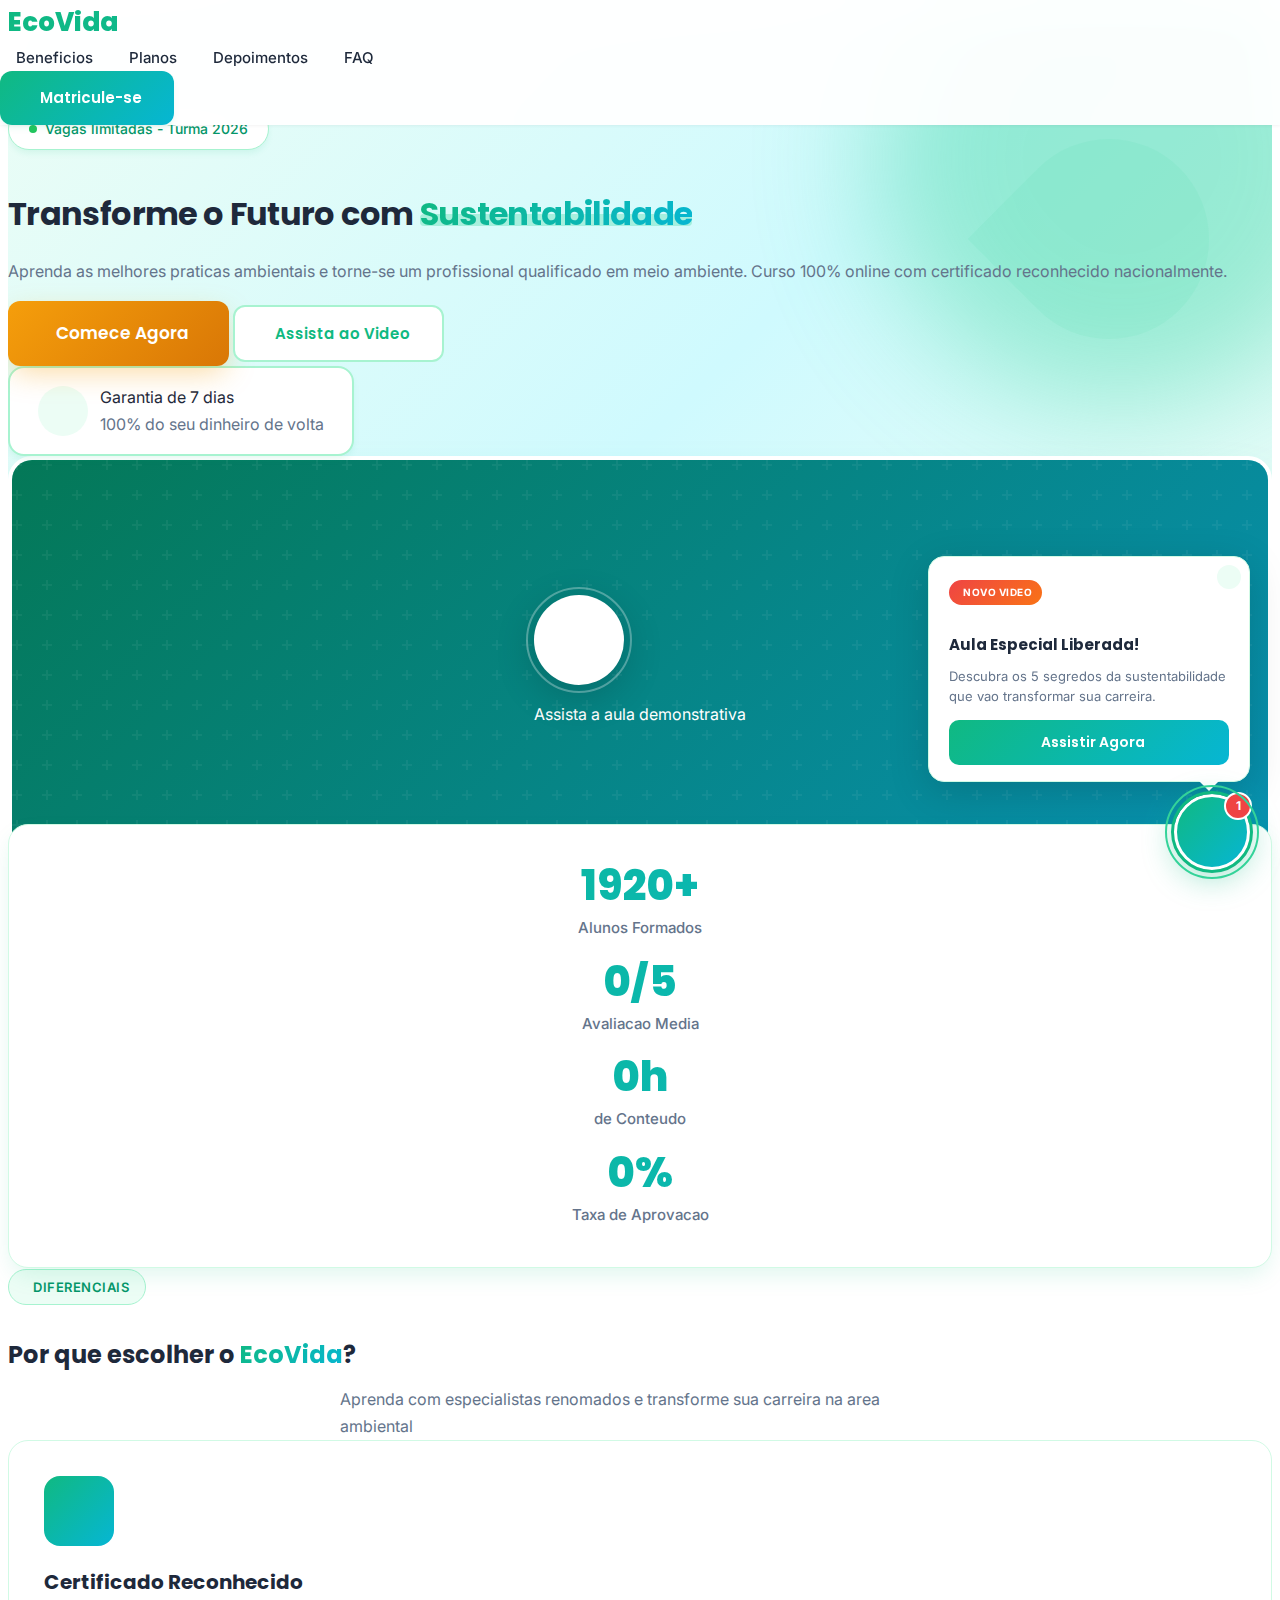
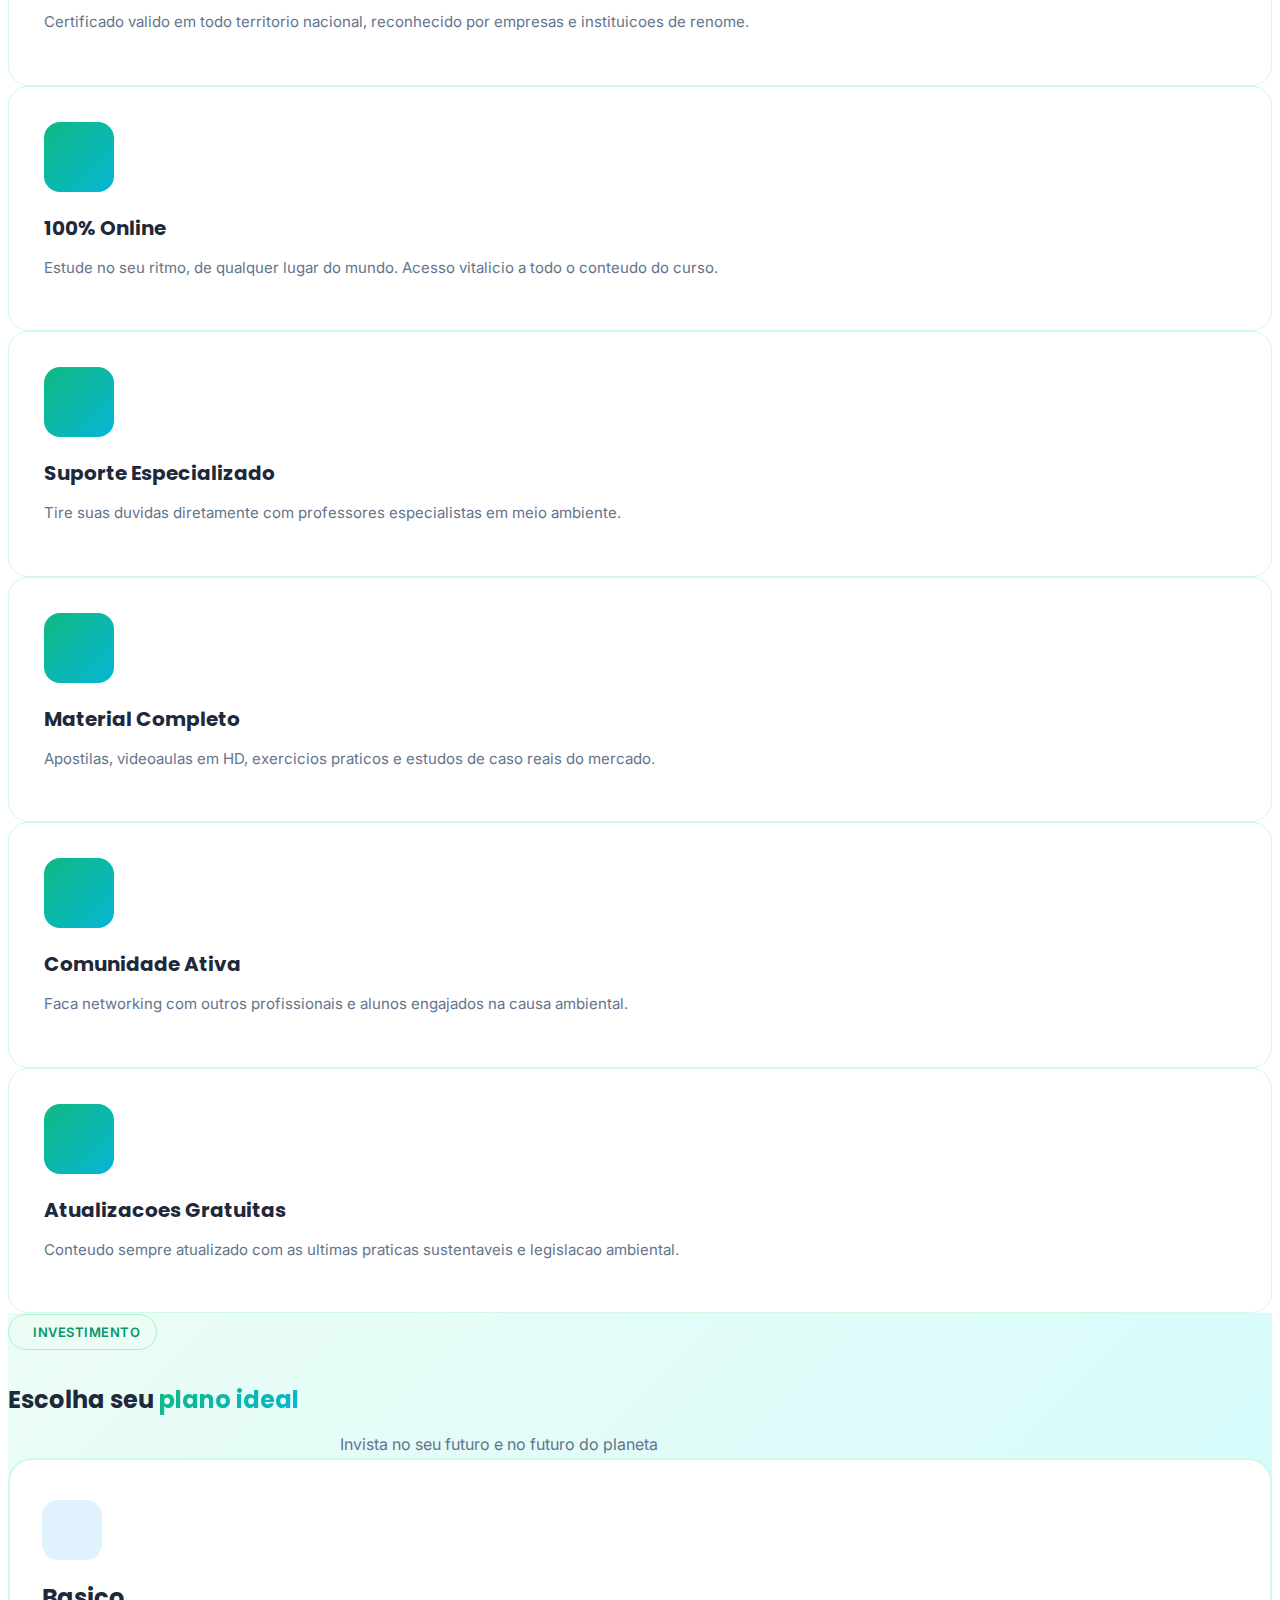
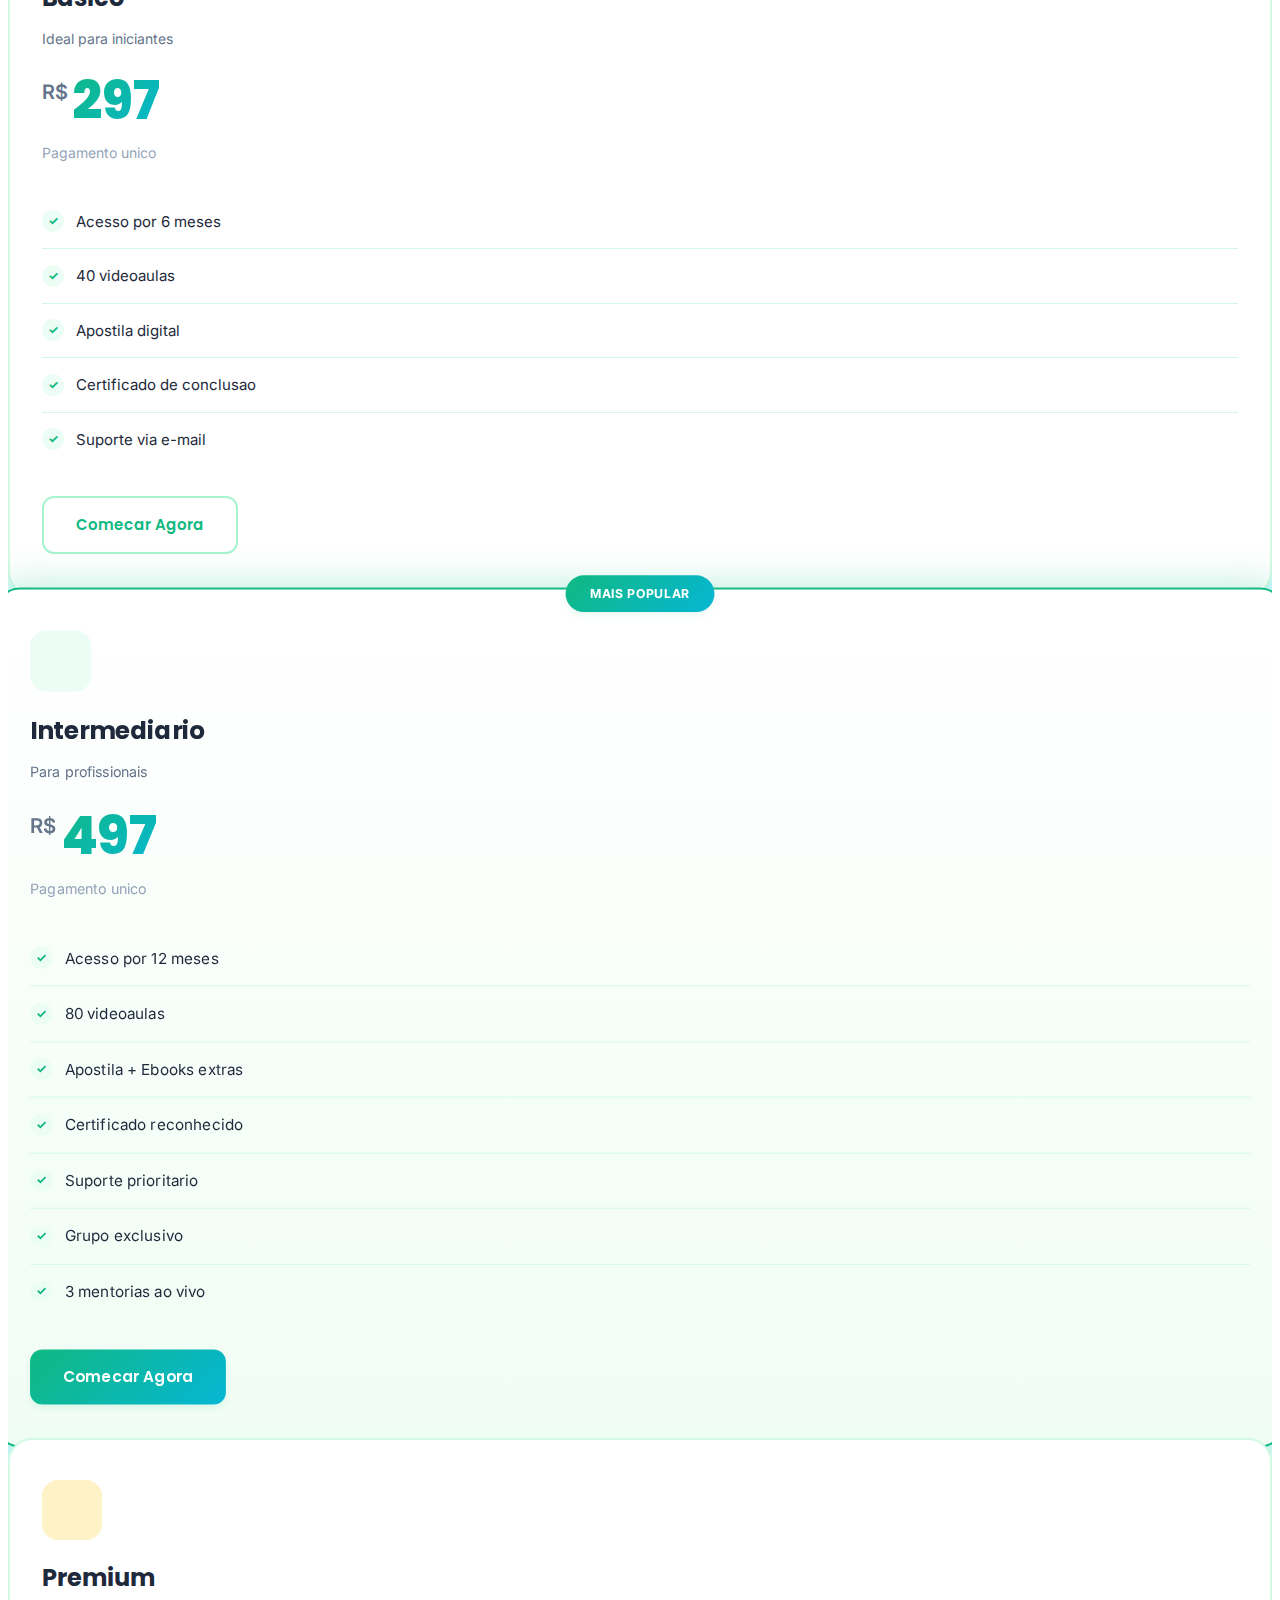
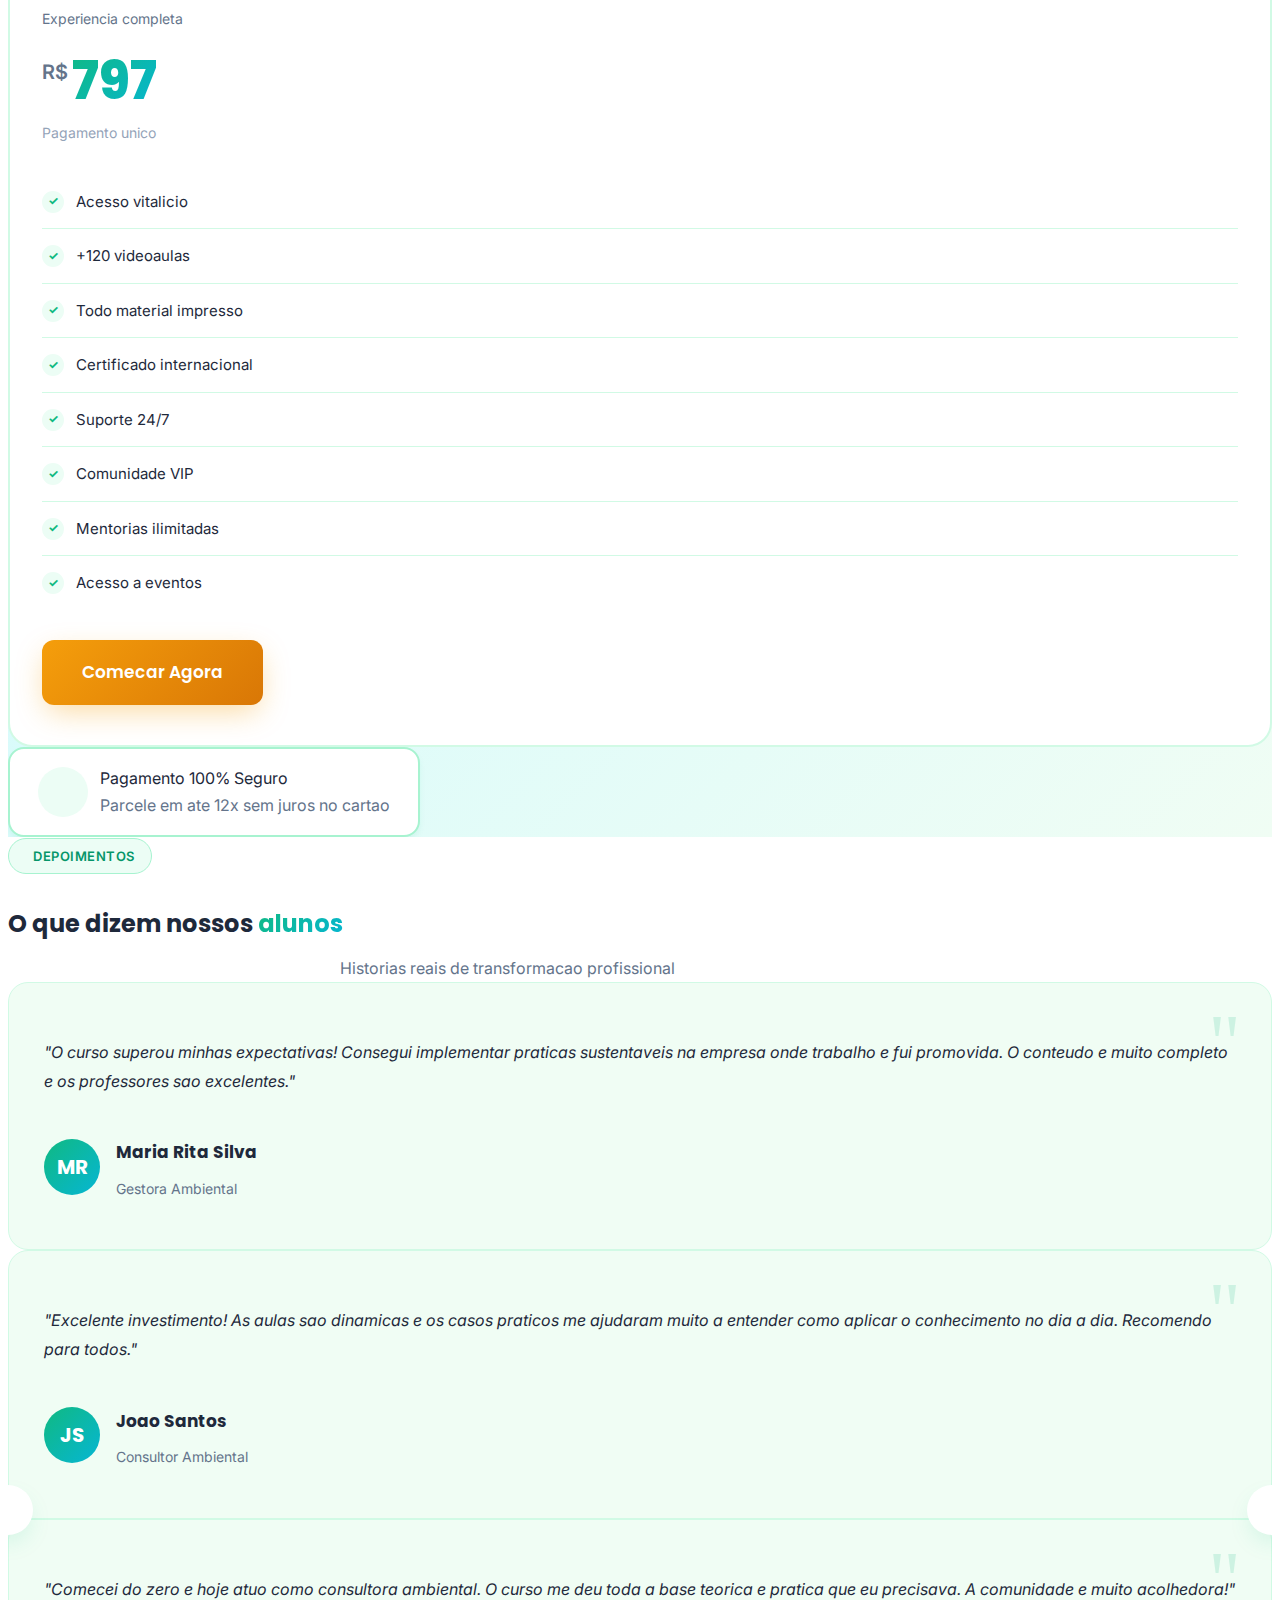
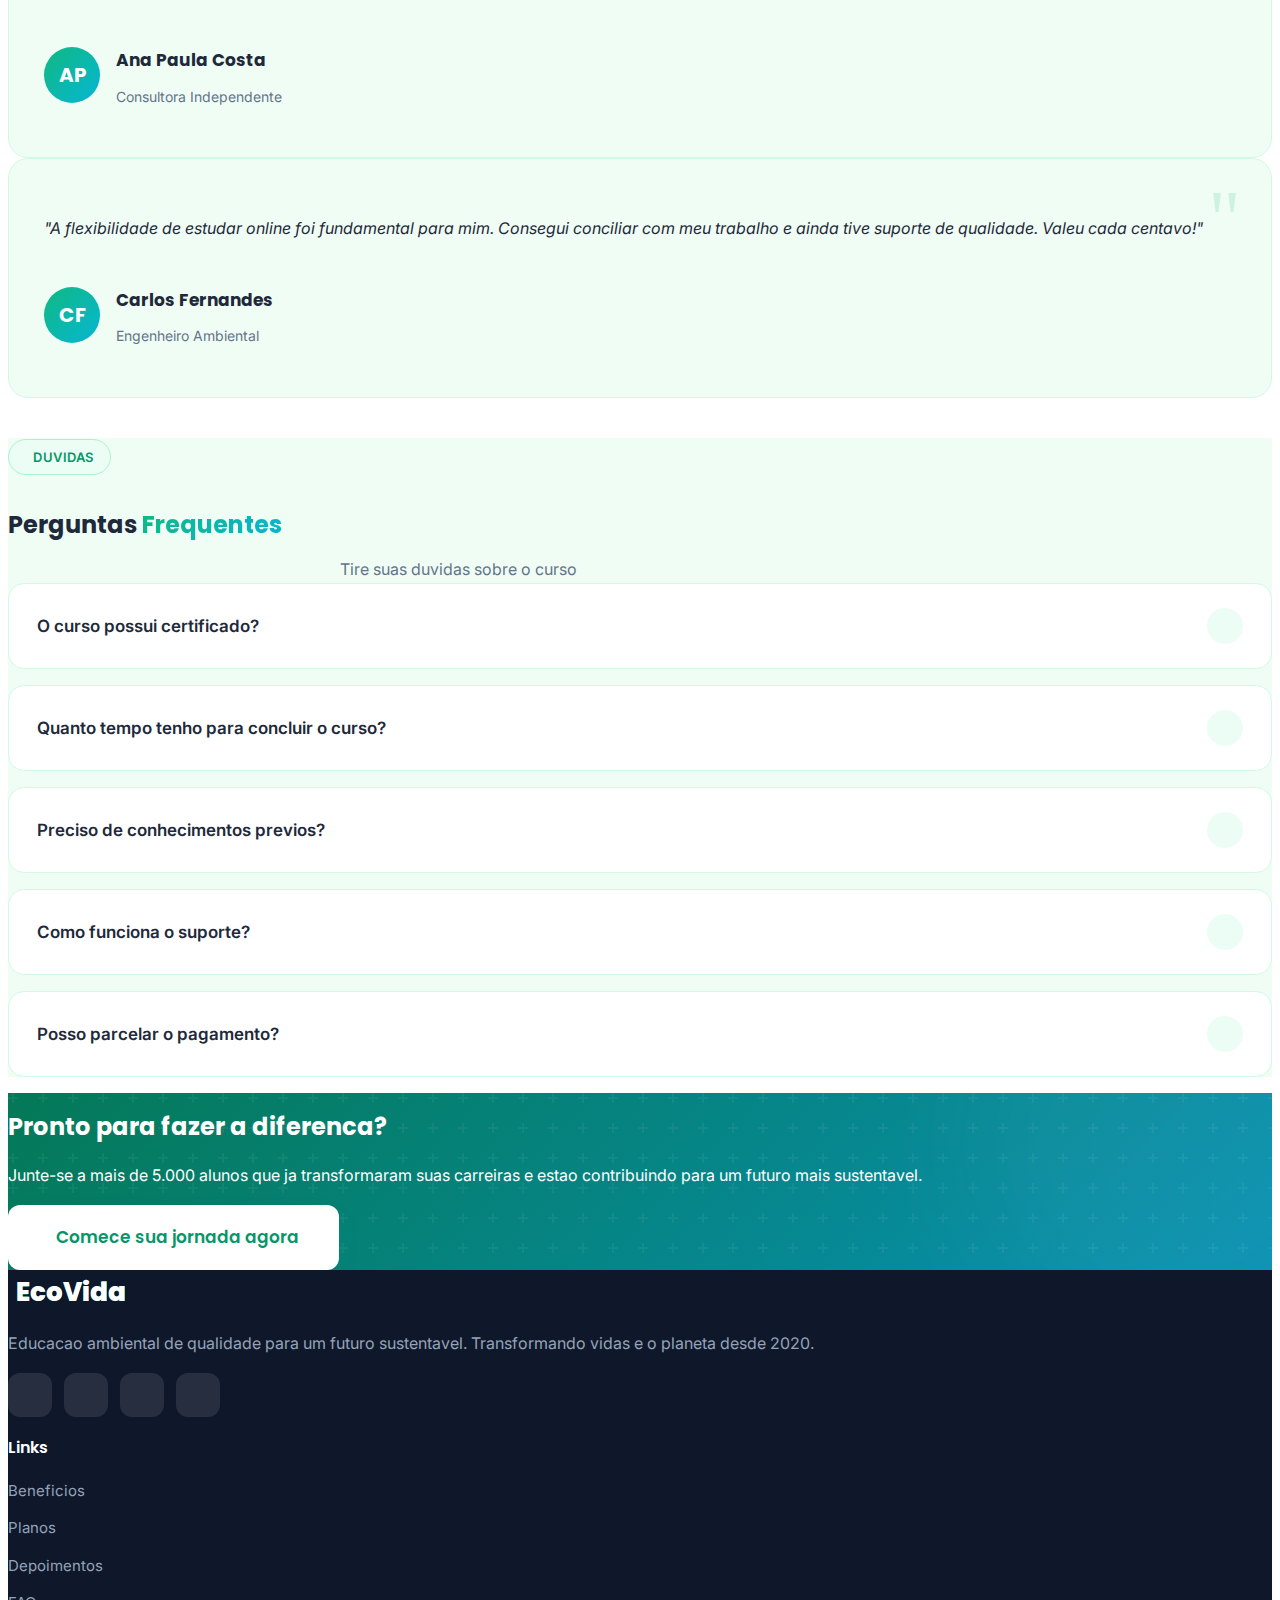
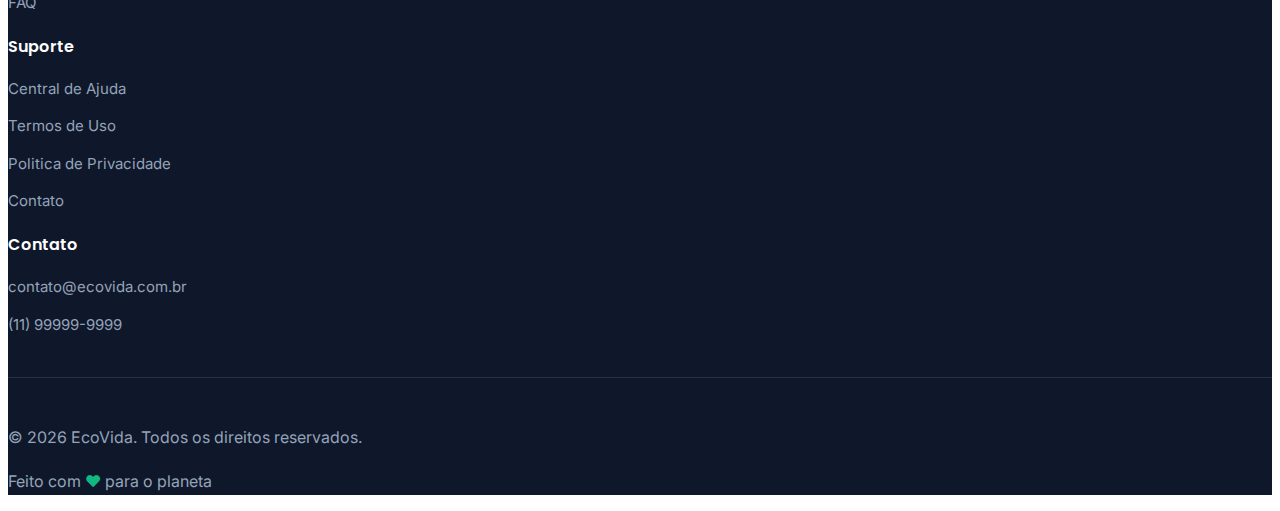
<file: curso-meio-ambiente.html>
<!DOCTYPE html>
<html lang="pt-BR">
<head>
    <meta charset="UTF-8">
    <meta name="viewport" content="width=device-width, initial-scale=1.0">
    <meta name="description" content="Curso completo de Meio Ambiente - Aprenda praticas sustentaveis e transforme o futuro do planeta">
    <title>Curso de Meio Ambiente | Sustentabilidade na Pratica</title>

    <!-- Squeleton CSS -->
    <link rel="stylesheet" href="https://cdn.squeleton.dev/squeleton.v4.min.css">

    <!-- Google Fonts -->
    <link rel="preconnect" href="https://fonts.googleapis.com">
    <link rel="preconnect" href="https://fonts.gstatic.com" crossorigin>
    <link href="https://fonts.googleapis.com/css2?family=Poppins:wght@300;400;500;600;700;800&family=Inter:wght@300;400;500;600;700&display=swap" rel="stylesheet">

    <!-- Squeleton JavaScript (Head) -->
    <script src="https://cdn.squeleton.dev/squeleton-main.v4.min.js"></script>

    <style>
        /* === PALETA ECO-FRIENDLY MODERNA === */
        :root {
            --primary: #10b981;
            --primary-light: #34d399;
            --primary-dark: #059669;
            --primary-darker: #047857;
            --secondary: #06b6d4;
            --accent: #f59e0b;
            --accent-dark: #d97706;
            --success: #22c55e;
            --bg-light: #ecfdf5;
            --bg-cream: #f0fdf4;
            --bg-white: #ffffff;
            --text-dark: #1e293b;
            --text-gray: #64748b;
            --text-light: #94a3b8;
            --border-light: #d1fae5;
            --border-medium: #a7f3d0;
            --gradient-primary: linear-gradient(135deg, #10b981 0%, #06b6d4 100%);
            --gradient-hero: linear-gradient(135deg, #ecfdf5 0%, #cffafe 50%, #f0fdf4 100%);
            --gradient-dark: linear-gradient(135deg, #047857 0%, #0891b2 100%);
            --shadow-sm: 0 4px 6px -1px rgba(16, 185, 129, 0.1);
            --shadow-md: 0 10px 25px -5px rgba(16, 185, 129, 0.15);
            --shadow-lg: 0 25px 50px -12px rgba(16, 185, 129, 0.25);
            --shadow-glow: 0 0 40px rgba(16, 185, 129, 0.3);
        }

        /* === RESET E BASE === */
        body {
            font-family: 'Inter', sans-serif;
            color: var(--text-dark);
            background: var(--bg-white);
            line-height: 1.7;
            overflow-x: hidden;
        }

        h1, h2, h3, h4, h5, h6 {
            font-family: 'Poppins', sans-serif;
            font-weight: 700;
            line-height: 1.2;
            color: var(--text-dark);
        }

        .text-gradient {
            background: var(--gradient-primary);
            -webkit-background-clip: text;
            -webkit-text-fill-color: transparent;
            background-clip: text;
        }

        .primary { color: var(--primary); }
        .text-gray { color: var(--text-gray); }
        .text-light { color: var(--text-light); }
        .bg-gradient { background: var(--gradient-primary); }

        /* === FORMAS DECORATIVAS === */
        .shape-blob {
            position: absolute;
            border-radius: 50%;
            filter: blur(60px);
            opacity: 0.4;
            pointer-events: none;
            z-index: 0;
        }

        .shape-leaf {
            position: absolute;
            width: 300px;
            height: 300px;
            background: var(--primary-light);
            border-radius: 0 70% 70% 70%;
            opacity: 0.08;
            transform: rotate(-45deg);
            pointer-events: none;
        }

        .floating {
            animation: floating 6s ease-in-out infinite;
        }

        @keyframes floating {
            0%, 100% { transform: translateY(0px) rotate(-45deg); }
            50% { transform: translateY(-20px) rotate(-45deg); }
        }

        .floating-slow {
            animation: floatingSlow 8s ease-in-out infinite;
        }

        @keyframes floatingSlow {
            0%, 100% { transform: translateY(0px); }
            50% { transform: translateY(-15px); }
        }

        /* === HEADER === */
        .header {
            background: rgba(255, 255, 255, 0.95);
            backdrop-filter: blur(20px);
            -webkit-backdrop-filter: blur(20px);
            box-shadow: 0 1px 3px rgba(0, 0, 0, 0.05);
            position: fixed;
            top: 0;
            left: 0;
            right: 0;
            z-index: 1000;
            transition: all 0.3s ease;
        }

        .header.scrolled {
            box-shadow: var(--shadow-sm);
        }

        .logo {
            font-family: 'Poppins', sans-serif;
            font-size: 26px;
            font-weight: 800;
            background: var(--gradient-primary);
            -webkit-background-clip: text;
            -webkit-text-fill-color: transparent;
            background-clip: text;
            display: flex;
            align-items: center;
            gap: 8px;
        }

        .logo .iccon-heart-1 {
            font-size: 28px;
            color: var(--primary);
            -webkit-text-fill-color: var(--primary);
        }

        .nav-link {
            color: var(--text-dark);
            text-decoration: none;
            font-weight: 500;
            font-size: 15px;
            padding: 8px 16px;
            border-radius: 8px;
            transition: all 0.3s ease;
            position: relative;
        }

        .nav-link:hover {
            color: var(--primary);
            background: var(--bg-light);
        }

        /* === BOTOES === */
        .btn {
            padding: 14px 32px;
            border-radius: 12px;
            font-weight: 600;
            text-decoration: none;
            display: inline-flex;
            align-items: center;
            justify-content: center;
            gap: 8px;
            transition: all 0.4s cubic-bezier(0.4, 0, 0.2, 1);
            border: none;
            cursor: pointer;
            font-family: 'Poppins', sans-serif;
            font-size: 15px;
            position: relative;
            overflow: hidden;
        }

        .btn::before {
            content: '';
            position: absolute;
            top: 0;
            left: -100%;
            width: 100%;
            height: 100%;
            background: linear-gradient(90deg, transparent, rgba(255,255,255,0.2), transparent);
            transition: left 0.5s ease;
        }

        .btn:hover::before {
            left: 100%;
        }

        .btn-primary {
            background: var(--gradient-primary);
            color: white;
            box-shadow: var(--shadow-sm);
        }

        .btn-primary:hover {
            transform: translateY(-3px);
            box-shadow: var(--shadow-md);
        }

        .btn-secondary {
            background: white;
            color: var(--primary);
            border: 2px solid var(--border-medium);
        }

        .btn-secondary:hover {
            background: var(--bg-light);
            border-color: var(--primary);
            transform: translateY(-2px);
        }

        .btn-accent {
            background: linear-gradient(135deg, var(--accent) 0%, var(--accent-dark) 100%);
            color: white;
            font-size: 17px;
            padding: 18px 40px;
            box-shadow: 0 10px 30px -5px rgba(245, 158, 11, 0.4);
        }

        .btn-accent:hover {
            transform: translateY(-4px) scale(1.02);
            box-shadow: 0 20px 40px -5px rgba(245, 158, 11, 0.5);
        }

        .btn-white {
            background: white;
            color: var(--primary-dark);
            font-size: 17px;
            padding: 18px 40px;
            box-shadow: var(--shadow-md);
        }

        .btn-white:hover {
            transform: translateY(-4px);
            box-shadow: var(--shadow-lg);
        }

        /* === HERO SECTION === */
        .hero {
            background: var(--gradient-hero);
            position: relative;
            overflow: hidden;
            padding-top: 100px;
        }

        .hero .shape-blob-1 {
            top: -100px;
            right: -100px;
            width: 500px;
            height: 500px;
            background: var(--primary-light);
        }

        .hero .shape-blob-2 {
            bottom: -150px;
            left: -100px;
            width: 400px;
            height: 400px;
            background: var(--secondary);
        }

        .hero .shape-leaf-1 {
            top: 15%;
            right: 5%;
            width: 200px;
            height: 200px;
        }

        .hero .shape-leaf-2 {
            bottom: 10%;
            left: 3%;
            width: 150px;
            height: 150px;
            transform: rotate(135deg);
        }

        .hero-content {
            position: relative;
            z-index: 2;
        }

        .hero-badge {
            display: inline-flex;
            align-items: center;
            gap: 8px;
            background: white;
            border: 1px solid var(--border-medium);
            padding: 8px 20px;
            border-radius: 50px;
            font-size: 14px;
            font-weight: 500;
            color: var(--primary-dark);
            margin-bottom: 24px;
            box-shadow: var(--shadow-sm);
        }

        .hero-badge .dot {
            width: 8px;
            height: 8px;
            background: var(--success);
            border-radius: 50%;
            animation: pulse-dot 2s infinite;
        }

        @keyframes pulse-dot {
            0%, 100% { opacity: 1; transform: scale(1); }
            50% { opacity: 0.5; transform: scale(1.2); }
        }

        .hero h1 {
            color: var(--text-dark);
            margin-bottom: 24px;
            letter-spacing: -0.02em;
        }

        .hero-highlight {
            position: relative;
            display: inline-block;
        }

        .hero-highlight::after {
            content: '';
            position: absolute;
            bottom: 8px;
            left: 0;
            width: 100%;
            height: 12px;
            background: var(--primary-light);
            opacity: 0.3;
            z-index: -1;
            border-radius: 4px;
        }

        .video-wrapper {
            border-radius: 24px;
            overflow: hidden;
            box-shadow: var(--shadow-lg);
            position: relative;
            border: 4px solid white;
        }

        .video-placeholder {
            background: var(--gradient-dark);
            min-height: 420px;
            display: flex;
            align-items: center;
            justify-content: center;
            color: white;
            position: relative;
        }

        .video-placeholder::before {
            content: '';
            position: absolute;
            inset: 0;
            background: url("data:image/svg+xml,%3Csvg width='60' height='60' viewBox='0 0 60 60' xmlns='http://www.w3.org/2000/svg'%3E%3Cg fill='none' fill-rule='evenodd'%3E%3Cg fill='%23ffffff' fill-opacity='0.05'%3E%3Cpath d='M36 34v-4h-2v4h-4v2h4v4h2v-4h4v-2h-4zm0-30V0h-2v4h-4v2h4v4h2V6h4V4h-4zM6 34v-4H4v4H0v2h4v4h2v-4h4v-2H6zM6 4V0H4v4H0v2h4v4h2V6h4V4H6z'/%3E%3C/g%3E%3C/g%3E%3C/svg%3E");
        }

        .play-button {
            width: 90px;
            height: 90px;
            background: white;
            border-radius: 50%;
            display: flex;
            align-items: center;
            justify-content: center;
            color: var(--primary);
            font-size: 32px;
            cursor: pointer;
            transition: all 0.4s ease;
            box-shadow: 0 10px 40px rgba(0, 0, 0, 0.2);
            position: relative;
            z-index: 1;
        }

        .play-button::before {
            content: '';
            position: absolute;
            inset: -8px;
            border: 2px solid rgba(255, 255, 255, 0.3);
            border-radius: 50%;
            animation: pulse-ring 2s infinite;
        }

        @keyframes pulse-ring {
            0% { transform: scale(1); opacity: 1; }
            100% { transform: scale(1.3); opacity: 0; }
        }

        .play-button:hover {
            transform: scale(1.1);
            box-shadow: 0 15px 50px rgba(0, 0, 0, 0.3);
        }

        /* === STATS BAR === */
        .stats-bar {
            background: white;
            border-radius: 20px;
            padding: 30px 40px;
            box-shadow: var(--shadow-md);
            border: 1px solid var(--border-light);
            position: relative;
            z-index: 10;
            margin-top: -60px;
        }

        .stat-item {
            text-align: center;
            padding: 10px 20px;
            position: relative;
        }

        .stat-item:not(:last-child)::after {
            content: '';
            position: absolute;
            right: 0;
            top: 50%;
            transform: translateY(-50%);
            width: 1px;
            height: 50px;
            background: var(--border-light);
        }

        .stat-number {
            font-family: 'Poppins', sans-serif;
            font-size: 42px;
            font-weight: 800;
            background: var(--gradient-primary);
            -webkit-background-clip: text;
            -webkit-text-fill-color: transparent;
            background-clip: text;
            line-height: 1;
            margin-bottom: 8px;
        }

        .stat-label {
            font-size: 15px;
            color: var(--text-gray);
            font-weight: 500;
        }

        /* === SECTION STYLES === */
        .section-badge {
            display: inline-flex;
            align-items: center;
            gap: 8px;
            background: var(--bg-light);
            border: 1px solid var(--border-medium);
            padding: 6px 16px;
            border-radius: 50px;
            font-size: 13px;
            font-weight: 600;
            color: var(--primary-dark);
            text-transform: uppercase;
            letter-spacing: 0.5px;
            margin-bottom: 16px;
        }

        .section-title {
            margin-bottom: 16px;
        }

        .section-subtitle {
            color: var(--text-gray);
            max-width: 600px;
            margin: 0 auto;
        }

        /* === BENEFITS SECTION === */
        .benefits {
            background: var(--bg-white);
            position: relative;
        }

        .benefit-card {
            background: white;
            border-radius: 20px;
            padding: 35px;
            border: 1px solid var(--border-light);
            transition: all 0.4s cubic-bezier(0.4, 0, 0.2, 1);
            height: 100%;
            position: relative;
            overflow: hidden;
        }

        .benefit-card::before {
            content: '';
            position: absolute;
            top: 0;
            left: 0;
            width: 100%;
            height: 4px;
            background: var(--gradient-primary);
            transform: scaleX(0);
            transform-origin: left;
            transition: transform 0.4s ease;
        }

        .benefit-card:hover {
            transform: translateY(-8px);
            box-shadow: var(--shadow-lg);
            border-color: transparent;
        }

        .benefit-card:hover::before {
            transform: scaleX(1);
        }

        .benefit-icon {
            width: 70px;
            height: 70px;
            background: var(--gradient-primary);
            border-radius: 16px;
            display: flex;
            align-items: center;
            justify-content: center;
            color: white;
            font-size: 30px;
            margin-bottom: 24px;
            transition: all 0.4s ease;
        }

        .benefit-card:hover .benefit-icon {
            transform: scale(1.1) rotate(5deg);
        }

        .benefit-title {
            font-size: 20px;
            margin-bottom: 12px;
            color: var(--text-dark);
        }

        .benefit-text {
            color: var(--text-gray);
            font-size: 15px;
            line-height: 1.7;
        }

        /* === PRICING SECTION === */
        .pricing {
            background: var(--gradient-hero);
            position: relative;
            overflow: hidden;
        }

        .pricing .shape-leaf {
            top: 10%;
            left: -5%;
            width: 250px;
            height: 250px;
        }

        .pricing-card {
            background: white;
            border-radius: 24px;
            padding: 40px 32px;
            border: 2px solid var(--border-light);
            transition: all 0.4s cubic-bezier(0.4, 0, 0.2, 1);
            position: relative;
            height: 100%;
        }

        .pricing-card:hover {
            transform: translateY(-12px);
            box-shadow: var(--shadow-lg);
        }

        .pricing-card.featured {
            border-color: var(--primary);
            background: linear-gradient(180deg, #ffffff 0%, #f0fdf4 100%);
            transform: scale(1.02);
            box-shadow: var(--shadow-glow);
        }

        .pricing-card.featured:hover {
            transform: scale(1.02) translateY(-12px);
        }

        .pricing-badge {
            position: absolute;
            top: -14px;
            left: 50%;
            transform: translateX(-50%);
            background: var(--gradient-primary);
            color: white;
            padding: 8px 24px;
            border-radius: 50px;
            font-size: 12px;
            font-weight: 700;
            text-transform: uppercase;
            letter-spacing: 0.5px;
            white-space: nowrap;
            box-shadow: var(--shadow-sm);
        }

        .pricing-icon {
            width: 60px;
            height: 60px;
            border-radius: 16px;
            display: flex;
            align-items: center;
            justify-content: center;
            font-size: 28px;
            margin-bottom: 20px;
        }

        .pricing-icon.basic {
            background: #e0f2fe;
            color: #0284c7;
        }

        .pricing-icon.pro {
            background: var(--bg-light);
            color: var(--primary);
        }

        .pricing-icon.premium {
            background: #fef3c7;
            color: var(--accent);
        }

        .pricing-title {
            font-size: 24px;
            margin-bottom: 8px;
            color: var(--text-dark);
        }

        .pricing-desc {
            font-size: 14px;
            color: var(--text-gray);
            margin-bottom: 24px;
        }

        .pricing-price {
            margin-bottom: 8px;
        }

        .pricing-price .currency {
            font-size: 20px;
            font-weight: 600;
            color: var(--text-gray);
            vertical-align: top;
        }

        .pricing-price .amount {
            font-family: 'Poppins', sans-serif;
            font-size: 52px;
            font-weight: 800;
            background: var(--gradient-primary);
            -webkit-background-clip: text;
            -webkit-text-fill-color: transparent;
            background-clip: text;
            line-height: 1;
        }

        .pricing-period {
            font-size: 14px;
            color: var(--text-light);
            margin-bottom: 30px;
        }

        .pricing-features {
            list-style: none;
            margin: 0 0 30px 0;
            padding: 0;
        }

        .pricing-features li {
            padding: 14px 0;
            border-bottom: 1px solid var(--border-light);
            display: flex;
            align-items: center;
            gap: 12px;
            font-size: 15px;
            color: var(--text-dark);
        }

        .pricing-features li:last-child {
            border-bottom: none;
        }

        .check-icon {
            width: 22px;
            height: 22px;
            background: var(--bg-light);
            border-radius: 50%;
            display: flex;
            align-items: center;
            justify-content: center;
            color: var(--primary);
            font-size: 12px;
            font-weight: 700;
            flex-shrink: 0;
        }

        /* === TESTIMONIALS === */
        .testimonials {
            background: white;
            position: relative;
        }

        .testimonial-card {
            background: var(--bg-cream);
            border-radius: 20px;
            padding: 35px;
            border: 1px solid var(--border-light);
            height: 100%;
            position: relative;
        }

        .testimonial-card::before {
            content: '"';
            position: absolute;
            top: 20px;
            right: 30px;
            font-size: 80px;
            font-family: Georgia, serif;
            color: var(--primary);
            opacity: 0.15;
            line-height: 1;
        }

        .testimonial-stars {
            color: var(--accent);
            font-size: 18px;
            margin-bottom: 20px;
            display: flex;
            gap: 4px;
        }

        .testimonial-text {
            font-size: 16px;
            color: var(--text-dark);
            margin-bottom: 24px;
            line-height: 1.8;
            font-style: italic;
        }

        .testimonial-author {
            display: flex;
            align-items: center;
            gap: 16px;
        }

        .testimonial-avatar {
            width: 56px;
            height: 56px;
            border-radius: 50%;
            background: var(--gradient-primary);
            color: white;
            display: flex;
            align-items: center;
            justify-content: center;
            font-weight: 700;
            font-size: 20px;
            font-family: 'Poppins', sans-serif;
        }

        .testimonial-info h4 {
            font-size: 17px;
            margin-bottom: 4px;
            color: var(--text-dark);
        }

        .testimonial-info p {
            font-size: 14px;
            color: var(--text-gray);
        }

        /* === FAQ SECTION === */
        .faq {
            background: var(--bg-cream);
            position: relative;
        }

        .faq-item {
            background: white;
            border-radius: 16px;
            margin-bottom: 16px;
            border: 1px solid var(--border-light);
            overflow: hidden;
            transition: all 0.3s ease;
        }

        .faq-item:hover {
            border-color: var(--border-medium);
            box-shadow: var(--shadow-sm);
        }

        .faq-item.active {
            border-color: var(--primary);
            box-shadow: var(--shadow-md);
        }

        .faq-question {
            padding: 24px 28px;
            font-weight: 600;
            color: var(--text-dark);
            display: flex;
            justify-content: space-between;
            align-items: center;
            cursor: pointer;
            font-size: 17px;
            transition: all 0.3s ease;
        }

        .faq-question:hover {
            color: var(--primary);
        }

        .faq-icon {
            width: 36px;
            height: 36px;
            background: var(--bg-light);
            border-radius: 50%;
            display: flex;
            align-items: center;
            justify-content: center;
            color: var(--primary);
            font-size: 14px;
            transition: all 0.3s ease;
            flex-shrink: 0;
        }

        .faq-item.active .faq-icon {
            background: var(--primary);
            color: white;
            transform: rotate(180deg);
        }

        .faq-answer {
            max-height: 0;
            overflow: hidden;
            transition: max-height 0.4s ease;
        }

        .faq-answer-inner {
            padding: 0 28px 24px;
            color: var(--text-gray);
            line-height: 1.8;
            font-size: 15px;
        }

        .faq-item.active .faq-answer {
            max-height: 500px;
        }

        /* === CTA SECTION === */
        .cta {
            background: var(--gradient-dark);
            color: white;
            position: relative;
            overflow: hidden;
        }

        .cta::before {
            content: '';
            position: absolute;
            inset: 0;
            background: url("data:image/svg+xml,%3Csvg width='60' height='60' viewBox='0 0 60 60' xmlns='http://www.w3.org/2000/svg'%3E%3Cg fill='none' fill-rule='evenodd'%3E%3Cg fill='%23ffffff' fill-opacity='0.05'%3E%3Cpath d='M36 34v-4h-2v4h-4v2h4v4h2v-4h4v-2h-4zm0-30V0h-2v4h-4v2h4v4h2V6h4V4h-4zM6 34v-4H4v4H0v2h4v4h2v-4h4v-2H6zM6 4V0H4v4H0v2h4v4h2V6h4V4H6z'/%3E%3C/g%3E%3C/g%3E%3C/svg%3E");
            pointer-events: none;
        }

        .cta h2 {
            color: white;
        }

        .cta .shape-blob {
            width: 400px;
            height: 400px;
            background: rgba(255, 255, 255, 0.1);
            top: -150px;
            right: -100px;
        }

        /* === FOOTER === */
        .footer {
            background: #0f172a;
            color: white;
        }

        .footer .logo {
            -webkit-text-fill-color: white;
            color: white;
        }

        .footer .logo .iccon-heart-1 {
            color: var(--primary-light);
            -webkit-text-fill-color: var(--primary-light);
        }

        .footer-title {
            font-size: 16px;
            font-weight: 600;
            margin-bottom: 20px;
            color: white;
        }

        .footer-links {
            display: flex;
            flex-direction: column;
            gap: 12px;
        }

        .footer a {
            color: #94a3b8;
            text-decoration: none;
            font-size: 15px;
            transition: all 0.3s ease;
        }

        .footer a:hover {
            color: var(--primary-light);
        }

        .footer-bottom {
            border-top: 1px solid rgba(255, 255, 255, 0.1);
            padding-top: 30px;
            margin-top: 40px;
        }

        .social-links {
            display: flex;
            gap: 12px;
        }

        .social-link {
            width: 44px;
            height: 44px;
            background: rgba(255, 255, 255, 0.1);
            border-radius: 12px;
            display: flex;
            align-items: center;
            justify-content: center;
            color: white;
            font-size: 20px;
            transition: all 0.3s ease;
        }

        .social-link:hover {
            background: var(--primary);
            transform: translateY(-3px);
        }

        /* === CAROUSEL === */
        .slide__viewport {
            position: relative;
            overflow: hidden;
        }

        .slide__prev,
        .slide__next {
            position: absolute;
            top: 50%;
            transform: translateY(-50%);
            background: white;
            border: none;
            width: 50px;
            height: 50px;
            border-radius: 50%;
            cursor: pointer;
            box-shadow: var(--shadow-md);
            z-index: 10;
            display: flex;
            align-items: center;
            justify-content: center;
            color: var(--primary);
            font-size: 20px;
            transition: all 0.3s ease;
        }

        .slide__prev:hover,
        .slide__next:hover {
            background: var(--primary);
            color: white;
            transform: translateY(-50%) scale(1.1);
        }

        .slide__prev { left: -25px; }
        .slide__next { right: -25px; }

        .slide__dots {
            display: flex;
            justify-content: center;
            gap: 10px;
            margin-top: 40px;
        }

        .slide__dot {
            width: 12px;
            height: 12px;
            border-radius: 50%;
            background: var(--border-medium);
            cursor: pointer;
            transition: all 0.3s ease;
            border: none;
        }

        .slide__dot.is-selected {
            background: var(--primary);
            width: 36px;
            border-radius: 6px;
        }

        /* === MODAL === */
        .modal-dialog[aria-hidden="true"] {
            display: none;
        }

        .dialog-backdrop {
            position: fixed;
            top: 0;
            left: 0;
            width: 100%;
            height: 100%;
            background: rgba(15, 23, 42, 0.7);
            backdrop-filter: blur(4px);
            z-index: 999;
        }

        .dialog-inline {
            position: fixed;
            top: 50%;
            left: 50%;
            transform: translate(-50%, -50%);
            z-index: 1000;
            max-height: 90vh;
            overflow-y: auto;
        }

        .dialog-close {
            position: absolute;
            top: 20px;
            right: 20px;
            background: var(--bg-light);
            border: none;
            width: 40px;
            height: 40px;
            border-radius: 50%;
            font-size: 20px;
            cursor: pointer;
            color: var(--text-gray);
            z-index: 1;
            display: flex;
            align-items: center;
            justify-content: center;
            transition: all 0.3s ease;
        }

        .dialog-close:hover {
            background: var(--primary);
            color: white;
        }

        .modal-popup {
            background: white;
            position: relative;
        }

        /* === GUARANTEE BADGE === */
        .guarantee-badge {
            display: inline-flex;
            align-items: center;
            gap: 12px;
            background: white;
            border: 2px solid var(--border-medium);
            padding: 16px 28px;
            border-radius: 16px;
            box-shadow: var(--shadow-sm);
        }

        .guarantee-icon {
            width: 50px;
            height: 50px;
            background: var(--bg-light);
            border-radius: 50%;
            display: flex;
            align-items: center;
            justify-content: center;
            color: var(--primary);
            font-size: 24px;
        }

        /* === VIDEO PROMO WIDGET === */
        .video-promo-widget {
            position: fixed;
            bottom: 30px;
            right: 30px;
            z-index: 999;
            display: flex;
            flex-direction: column;
            align-items: flex-end;
            gap: 12px;
        }

        .promo-trigger {
            width: 70px;
            height: 70px;
            background: var(--gradient-primary);
            border-radius: 50%;
            display: flex;
            align-items: center;
            justify-content: center;
            cursor: pointer;
            box-shadow: 0 8px 32px rgba(16, 185, 129, 0.4);
            position: relative;
            transition: all 0.4s ease;
            border: 3px solid white;
        }

        .promo-trigger:hover {
            transform: scale(1.1);
            box-shadow: 0 12px 40px rgba(16, 185, 129, 0.5);
        }

        .promo-trigger .iccon-play-1 {
            color: white;
            font-size: 28px;
        }

        /* Ping animation */
        .promo-trigger::before {
            content: '';
            position: absolute;
            inset: -6px;
            border: 3px solid var(--primary);
            border-radius: 50%;
            animation: promo-ping 1.5s cubic-bezier(0, 0, 0.2, 1) infinite;
        }

        .promo-trigger::after {
            content: '';
            position: absolute;
            inset: -12px;
            border: 2px solid var(--primary-light);
            border-radius: 50%;
            animation: promo-ping 1.5s cubic-bezier(0, 0, 0.2, 1) infinite;
            animation-delay: 0.3s;
        }

        @keyframes promo-ping {
            0% {
                transform: scale(1);
                opacity: 0.8;
            }
            75%, 100% {
                transform: scale(1.4);
                opacity: 0;
            }
        }

        /* Notification badge */
        .promo-badge {
            position: absolute;
            top: -5px;
            right: -5px;
            width: 24px;
            height: 24px;
            background: #ef4444;
            border-radius: 50%;
            display: flex;
            align-items: center;
            justify-content: center;
            color: white;
            font-size: 12px;
            font-weight: 700;
            border: 2px solid white;
            animation: badge-bounce 2s ease-in-out infinite;
        }

        @keyframes badge-bounce {
            0%, 100% { transform: scale(1); }
            50% { transform: scale(1.2); }
        }

        /* Floating message bubble */
        .promo-bubble {
            background: white;
            border-radius: 16px;
            padding: 16px 20px;
            box-shadow: 0 10px 40px rgba(0, 0, 0, 0.15);
            max-width: 280px;
            position: relative;
            animation: bubble-entrance 0.5s ease-out forwards, bubble-float 3s ease-in-out infinite 0.5s;
            transform-origin: bottom right;
            border: 1px solid var(--border-light);
        }

        .promo-bubble::after {
            content: '';
            position: absolute;
            bottom: -10px;
            right: 30px;
            width: 0;
            height: 0;
            border-left: 10px solid transparent;
            border-right: 10px solid transparent;
            border-top: 10px solid white;
        }

        @keyframes bubble-entrance {
            0% {
                opacity: 0;
                transform: scale(0.8) translateY(20px);
            }
            100% {
                opacity: 1;
                transform: scale(1) translateY(0);
            }
        }

        @keyframes bubble-float {
            0%, 100% { transform: translateY(0); }
            50% { transform: translateY(-5px); }
        }

        .promo-bubble-close {
            position: absolute;
            top: 8px;
            right: 8px;
            width: 24px;
            height: 24px;
            background: var(--bg-light);
            border: none;
            border-radius: 50%;
            cursor: pointer;
            display: flex;
            align-items: center;
            justify-content: center;
            font-size: 14px;
            color: var(--text-gray);
            transition: all 0.3s ease;
        }

        .promo-bubble-close:hover {
            background: var(--primary);
            color: white;
        }

        .promo-new-tag {
            display: inline-flex;
            align-items: center;
            gap: 4px;
            background: linear-gradient(135deg, #ef4444 0%, #f97316 100%);
            color: white;
            font-size: 10px;
            font-weight: 700;
            padding: 4px 10px;
            border-radius: 20px;
            text-transform: uppercase;
            letter-spacing: 0.5px;
            margin-bottom: 10px;
            animation: tag-glow 2s ease-in-out infinite;
        }

        @keyframes tag-glow {
            0%, 100% { box-shadow: 0 0 10px rgba(239, 68, 68, 0.3); }
            50% { box-shadow: 0 0 20px rgba(239, 68, 68, 0.6); }
        }

        .promo-bubble-title {
            font-family: 'Poppins', sans-serif;
            font-size: 15px;
            font-weight: 700;
            color: var(--text-dark);
            margin-bottom: 6px;
            line-height: 1.3;
        }

        .promo-bubble-text {
            font-size: 13px;
            color: var(--text-gray);
            margin-bottom: 14px;
            line-height: 1.5;
        }

        .promo-bubble-btn {
            display: flex;
            align-items: center;
            justify-content: center;
            gap: 8px;
            width: 100%;
            padding: 12px 16px;
            background: var(--gradient-primary);
            color: white;
            border: none;
            border-radius: 10px;
            font-family: 'Poppins', sans-serif;
            font-size: 14px;
            font-weight: 600;
            cursor: pointer;
            transition: all 0.3s ease;
        }

        .promo-bubble-btn:hover {
            transform: translateY(-2px);
            box-shadow: var(--shadow-md);
        }

        .promo-bubble-btn .iccon-play-1 {
            font-size: 16px;
        }

        /* Video Modal */
        .video-modal {
            position: fixed;
            inset: 0;
            background: rgba(15, 23, 42, 0.9);
            backdrop-filter: blur(8px);
            z-index: 9999;
            display: flex;
            align-items: center;
            justify-content: center;
            opacity: 0;
            visibility: hidden;
            transition: all 0.4s ease;
        }

        .video-modal.active {
            opacity: 1;
            visibility: visible;
        }

        .video-modal-content {
            background: #000;
            border-radius: 20px;
            overflow: hidden;
            width: 90%;
            max-width: 900px;
            position: relative;
            transform: scale(0.9) translateY(30px);
            transition: all 0.4s ease;
            box-shadow: 0 30px 80px rgba(0, 0, 0, 0.5);
        }

        .video-modal.active .video-modal-content {
            transform: scale(1) translateY(0);
        }

        .video-modal-close {
            position: absolute;
            top: -50px;
            right: 0;
            width: 44px;
            height: 44px;
            background: white;
            border: none;
            border-radius: 50%;
            cursor: pointer;
            display: flex;
            align-items: center;
            justify-content: center;
            font-size: 20px;
            color: var(--text-dark);
            transition: all 0.3s ease;
        }

        .video-modal-close:hover {
            background: var(--primary);
            color: white;
            transform: rotate(90deg);
        }

        .video-modal-player {
            aspect-ratio: 16/9;
            background: var(--gradient-dark);
            display: flex;
            flex-direction: column;
            align-items: center;
            justify-content: center;
            color: white;
        }

        .video-modal-player .play-button-large {
            width: 100px;
            height: 100px;
            background: white;
            border-radius: 50%;
            display: flex;
            align-items: center;
            justify-content: center;
            color: var(--primary);
            font-size: 40px;
            margin-bottom: 20px;
            box-shadow: 0 10px 40px rgba(0, 0, 0, 0.3);
            cursor: pointer;
            transition: all 0.3s ease;
        }

        .video-modal-player .play-button-large:hover {
            transform: scale(1.1);
        }

        .video-modal-info {
            background: linear-gradient(135deg, #0f172a 0%, #1e293b 100%);
            padding: 24px;
            color: white;
        }

        .video-modal-title {
            font-family: 'Poppins', sans-serif;
            font-size: 20px;
            font-weight: 700;
            margin-bottom: 8px;
        }

        .video-modal-desc {
            font-size: 14px;
            color: #94a3b8;
            margin-bottom: 16px;
        }

        .video-modal-meta {
            display: flex;
            gap: 20px;
            font-size: 13px;
            color: #64748b;
        }

        .video-modal-meta span {
            display: flex;
            align-items: center;
            gap: 6px;
        }

        /* Widget hidden state */
        .video-promo-widget.hidden .promo-bubble {
            display: none;
        }

        .video-promo-widget.minimized .promo-trigger {
            width: 56px;
            height: 56px;
        }

        .video-promo-widget.minimized .promo-trigger .iccon-play-1 {
            font-size: 22px;
        }

        /* === RESPONSIVE === */
        @media (max-width: 991px) {
            .stats-bar {
                margin-top: 30px;
                padding: 25px 20px;
            }

            .stat-item:not(:last-child)::after {
                display: none;
            }

            .stat-number {
                font-size: 32px;
            }

            .slide__prev { left: 10px; }
            .slide__next { right: 10px; }

            .pricing-card.featured {
                transform: none;
            }

            .pricing-card.featured:hover {
                transform: translateY(-12px);
            }
        }

        @media (max-width: 639px) {
            .hero {
                padding-top: 80px;
            }

            .video-placeholder {
                min-height: 280px;
            }

            .play-button {
                width: 70px;
                height: 70px;
                font-size: 24px;
            }

            .stats-bar {
                border-radius: 16px;
            }

            .slide__prev,
            .slide__next {
                width: 40px;
                height: 40px;
                font-size: 16px;
            }

            .slide__prev { left: 5px; }
            .slide__next { right: 5px; }

            .video-promo-widget {
                bottom: 20px;
                right: 20px;
            }

            .promo-trigger {
                width: 60px;
                height: 60px;
            }

            .promo-trigger .iccon-play-1 {
                font-size: 24px;
            }

            .promo-bubble {
                max-width: 260px;
            }

            .video-modal-content {
                width: 95%;
                border-radius: 16px;
            }

            .video-modal-close {
                top: -45px;
                width: 40px;
                height: 40px;
            }
        }
    </style>
</head>
<body>
    <!-- HEADER -->
    <header class="header" id="header">
        <div class="container">
            <div class="d-flex f-items-center f-justify-between p-15-tb">
                <div class="logo">
                    <span class="iccon-heart-1"></span>
                    <span>EcoVida</span>
                </div>
                <nav class="d-flex f-gap-10 sm-d-none">
                    <a href="#beneficios" class="nav-link">Beneficios</a>
                    <a href="#planos" class="nav-link">Planos</a>
                    <a href="#depoimentos" class="nav-link">Depoimentos</a>
                    <a href="#faq" class="nav-link">FAQ</a>
                </nav>
                <a href="#planos" class="btn btn-primary xs-d-none">
                    <span class="iccon-graduation-1"></span>
                    Matricule-se
                </a>
            </div>
        </div>
    </header>

    <!-- HERO SECTION -->
    <section class="hero p-80-tb xs-p-50-tb">
        <!-- Elementos decorativos -->
        <div class="shape-blob shape-blob-1"></div>
        <div class="shape-blob shape-blob-2"></div>
        <div class="shape-leaf shape-leaf-1 floating"></div>
        <div class="shape-leaf shape-leaf-2 floating-slow"></div>

        <div class="container">
            <div class="row gap-50 f-items-center">
                <div class="c-xs-12 c-md-6 hero-content">
                    <div class="hero-badge wow fadeInDown">
                        <span class="dot"></span>
                        <span>Vagas limitadas - Turma 2026</span>
                    </div>

                    <h1 class="fs-15 md-fs-13 xs-fs-11 m-20-b wow fadeInUp" data-wow-delay="0.1s">
                        Transforme o Futuro com
                        <span class="hero-highlight text-gradient">Sustentabilidade</span>
                    </h1>

                    <p class="fs-9 text-gray m-35-b wow fadeInUp" data-wow-delay="0.2s">
                        Aprenda as melhores praticas ambientais e torne-se um profissional qualificado em meio ambiente. Curso 100% online com certificado reconhecido nacionalmente.
                    </p>

                    <div class="d-flex f-gap-15 f-wrap m-40-b wow fadeInUp" data-wow-delay="0.3s">
                        <a href="#planos" class="btn btn-accent">
                            <span class="iccon-rocket-1"></span>
                            Comece Agora
                        </a>
                        <a href="#video" class="btn btn-secondary">
                            <span class="iccon-play-1"></span>
                            Assista ao Video
                        </a>
                    </div>

                    <div class="guarantee-badge wow fadeInUp" data-wow-delay="0.4s">
                        <div class="guarantee-icon">
                            <span class="iccon-shield-1"></span>
                        </div>
                        <div>
                            <div class="fw-600 fs-8">Garantia de 7 dias</div>
                            <div class="fs-7 text-gray">100% do seu dinheiro de volta</div>
                        </div>
                    </div>
                </div>

                <div class="c-xs-12 c-md-6 wow fadeInRight" data-wow-delay="0.3s">
                    <div class="video-wrapper" id="video">
                        <div class="video-placeholder">
                            <div class="text-center">
                                <div class="play-button floating-slow">
                                    <span class="iccon-play-1"></span>
                                </div>
                                <p class="m-20-t fs-8 opacity-9">Assista a aula demonstrativa</p>
                            </div>
                        </div>
                    </div>
                </div>
            </div>
        </div>
    </section>

    <!-- STATS BAR -->
    <section class="p-0-tb">
        <div class="container">
            <div class="stats-bar wow fadeInUp">
                <div class="row f-items-center">
                    <div class="c-xs-6 c-md-3">
                        <div class="stat-item">
                            <div class="stat-number">
                                <span class="counter" data-target="5000">0</span>+
                            </div>
                            <div class="stat-label">Alunos Formados</div>
                        </div>
                    </div>
                    <div class="c-xs-6 c-md-3">
                        <div class="stat-item">
                            <div class="stat-number">
                                <span class="counter" data-target="4.9">0</span>/5
                            </div>
                            <div class="stat-label">Avaliacao Media</div>
                        </div>
                    </div>
                    <div class="c-xs-6 c-md-3">
                        <div class="stat-item">
                            <div class="stat-number">
                                <span class="counter" data-target="120">0</span>h
                            </div>
                            <div class="stat-label">de Conteudo</div>
                        </div>
                    </div>
                    <div class="c-xs-6 c-md-3">
                        <div class="stat-item">
                            <div class="stat-number">
                                <span class="counter" data-target="98">0</span>%
                            </div>
                            <div class="stat-label">Taxa de Aprovacao</div>
                        </div>
                    </div>
                </div>
            </div>
        </div>
    </section>

    <!-- BENEFITS SECTION -->
    <section class="benefits p-100-tb xs-p-60-tb" id="beneficios">
        <div class="container">
            <div class="text-center m-60-b xs-m-40-b">
                <div class="section-badge wow fadeInUp">
                    <span class="iccon-star-1"></span>
                    Diferenciais
                </div>
                <h2 class="fs-13 md-fs-11 xs-fs-9 section-title wow fadeInUp" data-wow-delay="0.1s">
                    Por que escolher o <span class="text-gradient">EcoVida</span>?
                </h2>
                <p class="fs-9 section-subtitle wow fadeInUp" data-wow-delay="0.2s">
                    Aprenda com especialistas renomados e transforme sua carreira na area ambiental
                </p>
            </div>

            <div class="row gap-25">
                <div class="c-xs-12 c-sm-6 c-lg-4 wow fadeInUp" data-wow-delay="0.1s">
                    <div class="benefit-card">
                        <div class="benefit-icon">
                            <span class="iccon-certificate-1"></span>
                        </div>
                        <h3 class="benefit-title">Certificado Reconhecido</h3>
                        <p class="benefit-text">Certificado valido em todo territorio nacional, reconhecido por empresas e instituicoes de renome.</p>
                    </div>
                </div>

                <div class="c-xs-12 c-sm-6 c-lg-4 wow fadeInUp" data-wow-delay="0.2s">
                    <div class="benefit-card">
                        <div class="benefit-icon">
                            <span class="iccon-laptop-1"></span>
                        </div>
                        <h3 class="benefit-title">100% Online</h3>
                        <p class="benefit-text">Estude no seu ritmo, de qualquer lugar do mundo. Acesso vitalicio a todo o conteudo do curso.</p>
                    </div>
                </div>

                <div class="c-xs-12 c-sm-6 c-lg-4 wow fadeInUp" data-wow-delay="0.3s">
                    <div class="benefit-card">
                        <div class="benefit-icon">
                            <span class="iccon-bb-users"></span>
                        </div>
                        <h3 class="benefit-title">Suporte Especializado</h3>
                        <p class="benefit-text">Tire suas duvidas diretamente com professores especialistas em meio ambiente.</p>
                    </div>
                </div>

                <div class="c-xs-12 c-sm-6 c-lg-4 wow fadeInUp" data-wow-delay="0.4s">
                    <div class="benefit-card">
                        <div class="benefit-icon">
                            <span class="iccon-book-2"></span>
                        </div>
                        <h3 class="benefit-title">Material Completo</h3>
                        <p class="benefit-text">Apostilas, videoaulas em HD, exercicios praticos e estudos de caso reais do mercado.</p>
                    </div>
                </div>

                <div class="c-xs-12 c-sm-6 c-lg-4 wow fadeInUp" data-wow-delay="0.5s">
                    <div class="benefit-card">
                        <div class="benefit-icon">
                            <span class="iccon-comment-1"></span>
                        </div>
                        <h3 class="benefit-title">Comunidade Ativa</h3>
                        <p class="benefit-text">Faca networking com outros profissionais e alunos engajados na causa ambiental.</p>
                    </div>
                </div>

                <div class="c-xs-12 c-sm-6 c-lg-4 wow fadeInUp" data-wow-delay="0.6s">
                    <div class="benefit-card">
                        <div class="benefit-icon">
                            <span class="iccon-redo-1"></span>
                        </div>
                        <h3 class="benefit-title">Atualizacoes Gratuitas</h3>
                        <p class="benefit-text">Conteudo sempre atualizado com as ultimas praticas sustentaveis e legislacao ambiental.</p>
                    </div>
                </div>
            </div>
        </div>
    </section>

    <!-- PRICING SECTION -->
    <section class="pricing p-100-tb xs-p-60-tb" id="planos">
        <div class="shape-leaf floating"></div>

        <div class="container">
            <div class="text-center m-60-b xs-m-40-b">
                <div class="section-badge wow fadeInUp">
                    <span class="iccon-tag-1"></span>
                    Investimento
                </div>
                <h2 class="fs-13 md-fs-11 xs-fs-9 section-title wow fadeInUp" data-wow-delay="0.1s">
                    Escolha seu <span class="text-gradient">plano ideal</span>
                </h2>
                <p class="fs-9 section-subtitle wow fadeInUp" data-wow-delay="0.2s">
                    Invista no seu futuro e no futuro do planeta
                </p>
            </div>

            <div class="row gap-25 f-items-stretch">
                <!-- PLANO BASICO -->
                <div class="c-xs-12 c-md-4 wow fadeInUp" data-wow-delay="0.1s">
                    <div class="pricing-card">
                        <div class="pricing-icon basic">
                            <span class="iccon-heart-1"></span>
                        </div>
                        <h3 class="pricing-title">Basico</h3>
                        <p class="pricing-desc">Ideal para iniciantes</p>
                        <div class="pricing-price">
                            <span class="currency">R$</span>
                            <span class="amount">297</span>
                        </div>
                        <p class="pricing-period">Pagamento unico</p>
                        <ul class="pricing-features">
                            <li><span class="check-icon">&#10003;</span> Acesso por 6 meses</li>
                            <li><span class="check-icon">&#10003;</span> 40 videoaulas</li>
                            <li><span class="check-icon">&#10003;</span> Apostila digital</li>
                            <li><span class="check-icon">&#10003;</span> Certificado de conclusao</li>
                            <li><span class="check-icon">&#10003;</span> Suporte via e-mail</li>
                        </ul>
                        <a href="#" class="btn btn-secondary w-100">Comecar Agora</a>
                    </div>
                </div>

                <!-- PLANO INTERMEDIARIO (DESTAQUE) -->
                <div class="c-xs-12 c-md-4 wow fadeInUp" data-wow-delay="0.2s">
                    <div class="pricing-card featured">
                        <div class="pricing-badge">Mais Popular</div>
                        <div class="pricing-icon pro">
                            <span class="iccon-idea-1"></span>
                        </div>
                        <h3 class="pricing-title">Intermediario</h3>
                        <p class="pricing-desc">Para profissionais</p>
                        <div class="pricing-price">
                            <span class="currency">R$</span>
                            <span class="amount">497</span>
                        </div>
                        <p class="pricing-period">Pagamento unico</p>
                        <ul class="pricing-features">
                            <li><span class="check-icon">&#10003;</span> Acesso por 12 meses</li>
                            <li><span class="check-icon">&#10003;</span> 80 videoaulas</li>
                            <li><span class="check-icon">&#10003;</span> Apostila + Ebooks extras</li>
                            <li><span class="check-icon">&#10003;</span> Certificado reconhecido</li>
                            <li><span class="check-icon">&#10003;</span> Suporte prioritario</li>
                            <li><span class="check-icon">&#10003;</span> Grupo exclusivo</li>
                            <li><span class="check-icon">&#10003;</span> 3 mentorias ao vivo</li>
                        </ul>
                        <a href="#" class="btn btn-primary w-100">Comecar Agora</a>
                    </div>
                </div>

                <!-- PLANO PREMIUM -->
                <div class="c-xs-12 c-md-4 wow fadeInUp" data-wow-delay="0.3s">
                    <div class="pricing-card">
                        <div class="pricing-icon premium">
                            <span class="iccon-sitemap-1"></span>
                        </div>
                        <h3 class="pricing-title">Premium</h3>
                        <p class="pricing-desc">Experiencia completa</p>
                        <div class="pricing-price">
                            <span class="currency">R$</span>
                            <span class="amount">797</span>
                        </div>
                        <p class="pricing-period">Pagamento unico</p>
                        <ul class="pricing-features">
                            <li><span class="check-icon">&#10003;</span> Acesso vitalicio</li>
                            <li><span class="check-icon">&#10003;</span> +120 videoaulas</li>
                            <li><span class="check-icon">&#10003;</span> Todo material impresso</li>
                            <li><span class="check-icon">&#10003;</span> Certificado internacional</li>
                            <li><span class="check-icon">&#10003;</span> Suporte 24/7</li>
                            <li><span class="check-icon">&#10003;</span> Comunidade VIP</li>
                            <li><span class="check-icon">&#10003;</span> Mentorias ilimitadas</li>
                            <li><span class="check-icon">&#10003;</span> Acesso a eventos</li>
                        </ul>
                        <a href="#" class="btn btn-accent w-100">Comecar Agora</a>
                    </div>
                </div>
            </div>

            <div class="text-center m-50-t wow fadeInUp" data-wow-delay="0.4s">
                <div class="guarantee-badge m-auto-lr">
                    <div class="guarantee-icon">
                        <span class="iccon-lock-1"></span>
                    </div>
                    <div class="text-left">
                        <div class="fw-600 fs-8">Pagamento 100% Seguro</div>
                        <div class="fs-7 text-gray">Parcele em ate 12x sem juros no cartao</div>
                    </div>
                </div>
            </div>
        </div>
    </section>

    <!-- TESTIMONIALS SECTION -->
    <section class="testimonials p-100-tb xs-p-60-tb" id="depoimentos">
        <div class="container">
            <div class="text-center m-60-b xs-m-40-b">
                <div class="section-badge wow fadeInUp">
                    <span class="iccon-comment-1"></span>
                    Depoimentos
                </div>
                <h2 class="fs-13 md-fs-11 xs-fs-9 section-title wow fadeInUp" data-wow-delay="0.1s">
                    O que dizem nossos <span class="text-gradient">alunos</span>
                </h2>
                <p class="fs-9 section-subtitle wow fadeInUp" data-wow-delay="0.2s">
                    Historias reais de transformacao profissional
                </p>
            </div>

            <div class="slide__viewport wow fadeInUp" data-wow-delay="0.3s">
                <div class="slide__row gap-25">
                    <div class="slide__item c-xs-12 c-md-6">
                        <div class="testimonial-card">
                            <div class="testimonial-stars">
                                <span class="iccon-star-1"></span>
                                <span class="iccon-star-1"></span>
                                <span class="iccon-star-1"></span>
                                <span class="iccon-star-1"></span>
                                <span class="iccon-star-1"></span>
                            </div>
                            <p class="testimonial-text">
                                "O curso superou minhas expectativas! Consegui implementar praticas sustentaveis na empresa onde trabalho e fui promovida. O conteudo e muito completo e os professores sao excelentes."
                            </p>
                            <div class="testimonial-author">
                                <div class="testimonial-avatar">MR</div>
                                <div class="testimonial-info">
                                    <h4>Maria Rita Silva</h4>
                                    <p>Gestora Ambiental</p>
                                </div>
                            </div>
                        </div>
                    </div>

                    <div class="slide__item c-xs-12 c-md-6">
                        <div class="testimonial-card">
                            <div class="testimonial-stars">
                                <span class="iccon-star-1"></span>
                                <span class="iccon-star-1"></span>
                                <span class="iccon-star-1"></span>
                                <span class="iccon-star-1"></span>
                                <span class="iccon-star-1"></span>
                            </div>
                            <p class="testimonial-text">
                                "Excelente investimento! As aulas sao dinamicas e os casos praticos me ajudaram muito a entender como aplicar o conhecimento no dia a dia. Recomendo para todos."
                            </p>
                            <div class="testimonial-author">
                                <div class="testimonial-avatar">JS</div>
                                <div class="testimonial-info">
                                    <h4>Joao Santos</h4>
                                    <p>Consultor Ambiental</p>
                                </div>
                            </div>
                        </div>
                    </div>

                    <div class="slide__item c-xs-12 c-md-6">
                        <div class="testimonial-card">
                            <div class="testimonial-stars">
                                <span class="iccon-star-1"></span>
                                <span class="iccon-star-1"></span>
                                <span class="iccon-star-1"></span>
                                <span class="iccon-star-1"></span>
                                <span class="iccon-star-1"></span>
                            </div>
                            <p class="testimonial-text">
                                "Comecei do zero e hoje atuo como consultora ambiental. O curso me deu toda a base teorica e pratica que eu precisava. A comunidade e muito acolhedora!"
                            </p>
                            <div class="testimonial-author">
                                <div class="testimonial-avatar">AP</div>
                                <div class="testimonial-info">
                                    <h4>Ana Paula Costa</h4>
                                    <p>Consultora Independente</p>
                                </div>
                            </div>
                        </div>
                    </div>

                    <div class="slide__item c-xs-12 c-md-6">
                        <div class="testimonial-card">
                            <div class="testimonial-stars">
                                <span class="iccon-star-1"></span>
                                <span class="iccon-star-1"></span>
                                <span class="iccon-star-1"></span>
                                <span class="iccon-star-1"></span>
                                <span class="iccon-star-1"></span>
                            </div>
                            <p class="testimonial-text">
                                "A flexibilidade de estudar online foi fundamental para mim. Consegui conciliar com meu trabalho e ainda tive suporte de qualidade. Valeu cada centavo!"
                            </p>
                            <div class="testimonial-author">
                                <div class="testimonial-avatar">CF</div>
                                <div class="testimonial-info">
                                    <h4>Carlos Fernandes</h4>
                                    <p>Engenheiro Ambiental</p>
                                </div>
                            </div>
                        </div>
                    </div>
                </div>

                <button class="slide__prev" aria-label="Anterior">
                    <span class="iccon-bb-chevron-left"></span>
                </button>
                <button class="slide__next" aria-label="Proximo">
                    <span class="iccon-bb-chevron-right"></span>
                </button>

                <div class="slide__dots"></div>
            </div>
        </div>
    </section>

    <!-- FAQ SECTION -->
    <section class="faq p-100-tb xs-p-60-tb" id="faq">
        <div class="container">
            <div class="text-center m-60-b xs-m-40-b">
                <div class="section-badge wow fadeInUp">
                    <span class="iccon-question-1"></span>
                    Duvidas
                </div>
                <h2 class="fs-13 md-fs-11 xs-fs-9 section-title wow fadeInUp" data-wow-delay="0.1s">
                    Perguntas <span class="text-gradient">Frequentes</span>
                </h2>
                <p class="fs-9 section-subtitle wow fadeInUp" data-wow-delay="0.2s">
                    Tire suas duvidas sobre o curso
                </p>
            </div>

            <div class="w-800px m-auto-lr xs-w-100">
                <div class="faq-item wow fadeInUp" data-wow-delay="0.1s">
                    <div class="faq-question">
                        <span>O curso possui certificado?</span>
                        <span class="faq-icon"><span class="iccon-bb-chevron-down"></span></span>
                    </div>
                    <div class="faq-answer">
                        <div class="faq-answer-inner">
                            <p>Sim! Todos os nossos planos incluem certificado de conclusao. O certificado e emitido digitalmente apos a conclusao de todas as aulas e aprovacao nas avaliacoes.</p>
                            <br>
                            <p><strong>O certificado e valido para:</strong></p>
                            <ul class="m-15-t">
                                <li>Horas complementares em faculdades</li>
                                <li>Processos seletivos de empresas</li>
                                <li>Comprovacao de capacitacao profissional</li>
                                <li>Evolucao funcional no servico publico</li>
                            </ul>
                        </div>
                    </div>
                </div>

                <div class="faq-item wow fadeInUp" data-wow-delay="0.2s">
                    <div class="faq-question">
                        <span>Quanto tempo tenho para concluir o curso?</span>
                        <span class="faq-icon"><span class="iccon-bb-chevron-down"></span></span>
                    </div>
                    <div class="faq-answer">
                        <div class="faq-answer-inner">
                            <p><strong>Prazos de acesso por plano:</strong></p>
                            <ul class="m-15-t m-15-b">
                                <li><strong>Basico:</strong> 6 meses de acesso</li>
                                <li><strong>Intermediario:</strong> 12 meses de acesso</li>
                                <li><strong>Premium:</strong> Acesso vitalicio</li>
                            </ul>
                            <p>Durante o periodo de acesso, voce pode assistir as aulas quantas vezes quiser e no seu proprio ritmo. A maioria dos alunos conclui o curso entre 2 a 4 meses.</p>
                        </div>
                    </div>
                </div>

                <div class="faq-item wow fadeInUp" data-wow-delay="0.3s">
                    <div class="faq-question">
                        <span>Preciso de conhecimentos previos?</span>
                        <span class="faq-icon"><span class="iccon-bb-chevron-down"></span></span>
                    </div>
                    <div class="faq-answer">
                        <div class="faq-answer-inner">
                            <p><strong>Nao!</strong> O curso foi desenvolvido para atender desde iniciantes ate profissionais que desejam se especializar.</p>
                            <br>
                            <p>Comecamos do basico, explicando conceitos fundamentais de meio ambiente, sustentabilidade e legislacao ambiental de forma clara e didatica. O unico requisito e ter vontade de aprender!</p>
                        </div>
                    </div>
                </div>

                <div class="faq-item wow fadeInUp" data-wow-delay="0.4s">
                    <div class="faq-question">
                        <span>Como funciona o suporte?</span>
                        <span class="faq-icon"><span class="iccon-bb-chevron-down"></span></span>
                    </div>
                    <div class="faq-answer">
                        <div class="faq-answer-inner">
                            <p>Oferecemos diferentes niveis de suporte de acordo com seu plano:</p>
                            <ul class="m-15-t">
                                <li><strong>Plano Basico:</strong> Suporte via e-mail com resposta em ate 48h</li>
                                <li><strong>Plano Intermediario:</strong> Suporte prioritario (24h) + grupo exclusivo + 3 mentorias ao vivo</li>
                                <li><strong>Plano Premium:</strong> Suporte 24/7 + comunidade VIP + mentorias ilimitadas + consultoria individual</li>
                            </ul>
                        </div>
                    </div>
                </div>

                <div class="faq-item wow fadeInUp" data-wow-delay="0.5s">
                    <div class="faq-question">
                        <span>Posso parcelar o pagamento?</span>
                        <span class="faq-icon"><span class="iccon-bb-chevron-down"></span></span>
                    </div>
                    <div class="faq-answer">
                        <div class="faq-answer-inner">
                            <p><strong>Sim!</strong> Oferecemos diversas opcoes de pagamento:</p>
                            <ul class="m-15-t m-15-b">
                                <li><strong>Cartao de Credito:</strong> Parcele em ate 12x sem juros</li>
                                <li><strong>Boleto Bancario:</strong> Pagamento a vista com 10% de desconto</li>
                                <li><strong>PIX:</strong> Pagamento a vista com 15% de desconto</li>
                            </ul>
                            <p>Todos os pagamentos sao processados em ambiente seguro com criptografia SSL.</p>
                        </div>
                    </div>
                </div>
            </div>
        </div>
    </section>

    <!-- CTA SECTION -->
    <section class="cta p-100-tb xs-p-60-tb text-center">
        <div class="shape-blob"></div>

        <div class="container ps-relative z-index-1">
            <div class="w-700px m-auto-lr xs-w-100">
                <h2 class="fs-14 md-fs-12 xs-fs-10 m-20-b wow fadeInUp">
                    Pronto para fazer a diferenca?
                </h2>
                <p class="fs-9 m-40-b opacity-9 wow fadeInUp" data-wow-delay="0.1s">
                    Junte-se a mais de 5.000 alunos que ja transformaram suas carreiras e estao contribuindo para um futuro mais sustentavel.
                </p>
                <div class="d-flex f-justify-center f-gap-20 f-wrap wow fadeInUp" data-wow-delay="0.2s">
                    <a href="#planos" class="btn btn-white">
                        <span class="iccon-rocket-1"></span>
                        Comece sua jornada agora
                    </a>
                </div>
            </div>
        </div>
    </section>

    <!-- VIDEO PROMO WIDGET -->
    <div class="video-promo-widget" id="videoPromoWidget">
        <div class="promo-bubble" id="promoBubble">
            <button class="promo-bubble-close" id="closeBubble" aria-label="Fechar">
                <span class="iccon-close-1"></span>
            </button>
            <div class="promo-new-tag">
                <span class="iccon-play-1"></span>
                Novo Video
            </div>
            <h4 class="promo-bubble-title">Aula Especial Liberada!</h4>
            <p class="promo-bubble-text">Descubra os 5 segredos da sustentabilidade que vao transformar sua carreira.</p>
            <button class="promo-bubble-btn" id="openVideoModal">
                <span class="iccon-play-1"></span>
                Assistir Agora
            </button>
        </div>
        <div class="promo-trigger" id="promoTrigger">
            <span class="iccon-play-1"></span>
            <span class="promo-badge">1</span>
        </div>
    </div>

    <!-- VIDEO MODAL -->
    <div class="video-modal" id="videoModal">
        <div class="video-modal-content">
            <button class="video-modal-close" id="closeVideoModal" aria-label="Fechar">
                <span class="iccon-close-1"></span>
            </button>
            <div class="video-modal-player">
                <div class="play-button-large">
                    <span class="iccon-play-1"></span>
                </div>
                <p class="fs-9 opacity-8">Clique para reproduzir</p>
            </div>
            <div class="video-modal-info">
                <h3 class="video-modal-title">5 Segredos da Sustentabilidade Corporativa</h3>
                <p class="video-modal-desc">Nesta aula exclusiva, voce vai aprender as estrategias que as grandes empresas usam para implementar praticas sustentaveis e reduzir custos.</p>
                <div class="video-modal-meta">
                    <span><span class="iccon-clock-1"></span> 18 min</span>
                    <span><span class="iccon-eye-1"></span> 2.847 visualizacoes</span>
                    <span><span class="iccon-star-1"></span> 4.9</span>
                </div>
            </div>
        </div>
    </div>

    <!-- FOOTER -->
    <footer class="footer p-60-tb xs-p-40-tb">
        <div class="container">
            <div class="row gap-40">
                <div class="c-xs-12 c-md-4">
                    <div class="logo m-25-b">
                        <span class="iccon-heart-1"></span>
                        <span>EcoVida</span>
                    </div>
                    <p class="fs-8 text-light m-25-b">
                        Educacao ambiental de qualidade para um futuro sustentavel. Transformando vidas e o planeta desde 2020.
                    </p>
                    <div class="social-links">
                        <a href="#" class="social-link" aria-label="Instagram">
                            <span class="iccon-instagram-1"></span>
                        </a>
                        <a href="#" class="social-link" aria-label="Facebook">
                            <span class="iccon-facebook-1"></span>
                        </a>
                        <a href="#" class="social-link" aria-label="YouTube">
                            <span class="iccon-youtube-1"></span>
                        </a>
                        <a href="#" class="social-link" aria-label="LinkedIn">
                            <span class="iccon-linkedin-1"></span>
                        </a>
                    </div>
                </div>

                <div class="c-xs-6 c-sm-6 c-md-2">
                    <h4 class="footer-title">Links</h4>
                    <div class="footer-links">
                        <a href="#beneficios">Beneficios</a>
                        <a href="#planos">Planos</a>
                        <a href="#depoimentos">Depoimentos</a>
                        <a href="#faq">FAQ</a>
                    </div>
                </div>

                <div class="c-xs-6 c-sm-6 c-md-3">
                    <h4 class="footer-title">Suporte</h4>
                    <div class="footer-links">
                        <a href="#">Central de Ajuda</a>
                        <a href="#">Termos de Uso</a>
                        <a href="#">Politica de Privacidade</a>
                        <a href="#">Contato</a>
                    </div>
                </div>

                <div class="c-xs-12 c-sm-12 c-md-3">
                    <h4 class="footer-title">Contato</h4>
                    <div class="footer-links">
                        <a href="mailto:contato@ecovida.com.br">
                            <span class="iccon-envelope-1 m-5-r"></span>
                            contato@ecovida.com.br
                        </a>
                        <a href="tel:+5511999999999">
                            <span class="iccon-phone-1 m-5-r"></span>
                            (11) 99999-9999
                        </a>
                    </div>
                </div>
            </div>

            <div class="footer-bottom d-flex f-justify-between f-items-center f-wrap f-gap-20">
                <p class="text-light fs-7">&copy; 2026 EcoVida. Todos os direitos reservados.</p>
                <p class="text-light fs-7">Feito com <span class="primary">&#9829;</span> para o planeta</p>
            </div>
        </div>
    </footer>

    <!-- Squeleton JavaScript (Footer) -->
    <script src="https://cdn.squeleton.dev/squeleton-scripts.v4.min.js"></script>

    <script>
        document.addEventListener('DOMContentLoaded', function() {
            // === HEADER SCROLL EFFECT ===
            const header = document.getElementById('header');
            window.addEventListener('scroll', function() {
                if (window.scrollY > 50) {
                    header.classList.add('scrolled');
                } else {
                    header.classList.remove('scrolled');
                }
            });

            // === COUNTER ANIMATION ===
            const counters = document.querySelectorAll('.counter');
            const observerOptions = {
                threshold: 0.5,
                rootMargin: '0px'
            };

            const counterObserver = new IntersectionObserver(function(entries) {
                entries.forEach(entry => {
                    if (entry.isIntersecting) {
                        const counter = entry.target;
                        const target = parseFloat(counter.getAttribute('data-target'));
                        const isDecimal = target % 1 !== 0;
                        const duration = 2000;
                        const step = target / (duration / 16);
                        let current = 0;

                        const updateCounter = () => {
                            current += step;
                            if (current < target) {
                                counter.textContent = isDecimal ? current.toFixed(1) : Math.floor(current);
                                requestAnimationFrame(updateCounter);
                            } else {
                                counter.textContent = isDecimal ? target.toFixed(1) : target;
                            }
                        };

                        updateCounter();
                        counterObserver.unobserve(counter);
                    }
                });
            }, observerOptions);

            counters.forEach(counter => counterObserver.observe(counter));

            // === FAQ ACCORDION ===
            const faqItems = document.querySelectorAll('.faq-item');
            faqItems.forEach(item => {
                const question = item.querySelector('.faq-question');
                question.addEventListener('click', () => {
                    const isActive = item.classList.contains('active');

                    // Fecha todos os outros
                    faqItems.forEach(otherItem => {
                        otherItem.classList.remove('active');
                    });

                    // Abre/fecha o clicado
                    if (!isActive) {
                        item.classList.add('active');
                    }
                });
            });

            // === EMBLA CAROUSEL ===
            const viewport = document.querySelector('.slide__viewport');
            const prevBtn = document.querySelector('.slide__prev');
            const nextBtn = document.querySelector('.slide__next');
            const dotsContainer = document.querySelector('.slide__dots');

            if (viewport && typeof EmblaCarousel !== 'undefined') {
                const embla = EmblaCarousel(viewport, {
                    align: 'start',
                    loop: true,
                    slidesToScroll: 1,
                    breakpoints: {
                        '(min-width: 768px)': { slidesToScroll: 2 }
                    }
                });

                if (prevBtn) {
                    prevBtn.addEventListener('click', () => embla.scrollPrev());
                }
                if (nextBtn) {
                    nextBtn.addEventListener('click', () => embla.scrollNext());
                }

                // Dots
                const slides = embla.slideNodes();
                const snapCount = embla.scrollSnapList().length;

                for (let i = 0; i < snapCount; i++) {
                    const dot = document.createElement('button');
                    dot.classList.add('slide__dot');
                    dot.setAttribute('aria-label', `Ir para slide ${i + 1}`);
                    dot.addEventListener('click', () => embla.scrollTo(i));
                    dotsContainer.appendChild(dot);
                }

                const updateDots = () => {
                    const dots = dotsContainer.querySelectorAll('.slide__dot');
                    dots.forEach((dot, index) => {
                        dot.classList.toggle('is-selected', index === embla.selectedScrollSnap());
                    });
                };

                embla.on('select', updateDots);
                updateDots();
            }

            // === SMOOTH SCROLL ===
            document.querySelectorAll('a[href^="#"]').forEach(anchor => {
                anchor.addEventListener('click', function(e) {
                    e.preventDefault();
                    const target = document.querySelector(this.getAttribute('href'));
                    if (target) {
                        const headerHeight = document.querySelector('.header').offsetHeight;
                        const targetPosition = target.getBoundingClientRect().top + window.pageYOffset - headerHeight;

                        window.scrollTo({
                            top: targetPosition,
                            behavior: 'smooth'
                        });
                    }
                });
            });

            // === VIDEO PROMO WIDGET ===
            const videoPromoWidget = document.getElementById('videoPromoWidget');
            const promoBubble = document.getElementById('promoBubble');
            const promoTrigger = document.getElementById('promoTrigger');
            const closeBubble = document.getElementById('closeBubble');
            const openVideoModal = document.getElementById('openVideoModal');
            const videoModal = document.getElementById('videoModal');
            const closeVideoModal = document.getElementById('closeVideoModal');

            // Show widget after delay
            setTimeout(() => {
                videoPromoWidget.classList.add('visible');
            }, 3000);

            // Toggle bubble on trigger click
            promoTrigger.addEventListener('click', () => {
                if (promoBubble.style.display === 'none') {
                    promoBubble.style.display = 'block';
                    promoBubble.style.animation = 'bubble-entrance 0.5s ease-out forwards';
                } else {
                    openVideoModal.click();
                }
            });

            // Close bubble
            closeBubble.addEventListener('click', (e) => {
                e.stopPropagation();
                promoBubble.style.display = 'none';
            });

            // Open video modal
            openVideoModal.addEventListener('click', () => {
                videoModal.classList.add('active');
                document.body.style.overflow = 'hidden';
            });

            // Close video modal
            closeVideoModal.addEventListener('click', () => {
                videoModal.classList.remove('active');
                document.body.style.overflow = '';
            });

            // Close modal on backdrop click
            videoModal.addEventListener('click', (e) => {
                if (e.target === videoModal) {
                    videoModal.classList.remove('active');
                    document.body.style.overflow = '';
                }
            });

            // Close modal on ESC key
            document.addEventListener('keydown', (e) => {
                if (e.key === 'Escape' && videoModal.classList.contains('active')) {
                    videoModal.classList.remove('active');
                    document.body.style.overflow = '';
                }
            });

            // Hide widget when scrolling to bottom (near footer)
            let lastScroll = 0;
            window.addEventListener('scroll', () => {
                const currentScroll = window.pageYOffset;
                const footerTop = document.querySelector('.footer').offsetTop;
                const windowHeight = window.innerHeight;

                if (currentScroll + windowHeight > footerTop - 100) {
                    videoPromoWidget.style.opacity = '0';
                    videoPromoWidget.style.pointerEvents = 'none';
                } else {
                    videoPromoWidget.style.opacity = '1';
                    videoPromoWidget.style.pointerEvents = 'auto';
                }

                lastScroll = currentScroll;
            });
        });
    </script>
</body>
</html>
</file>
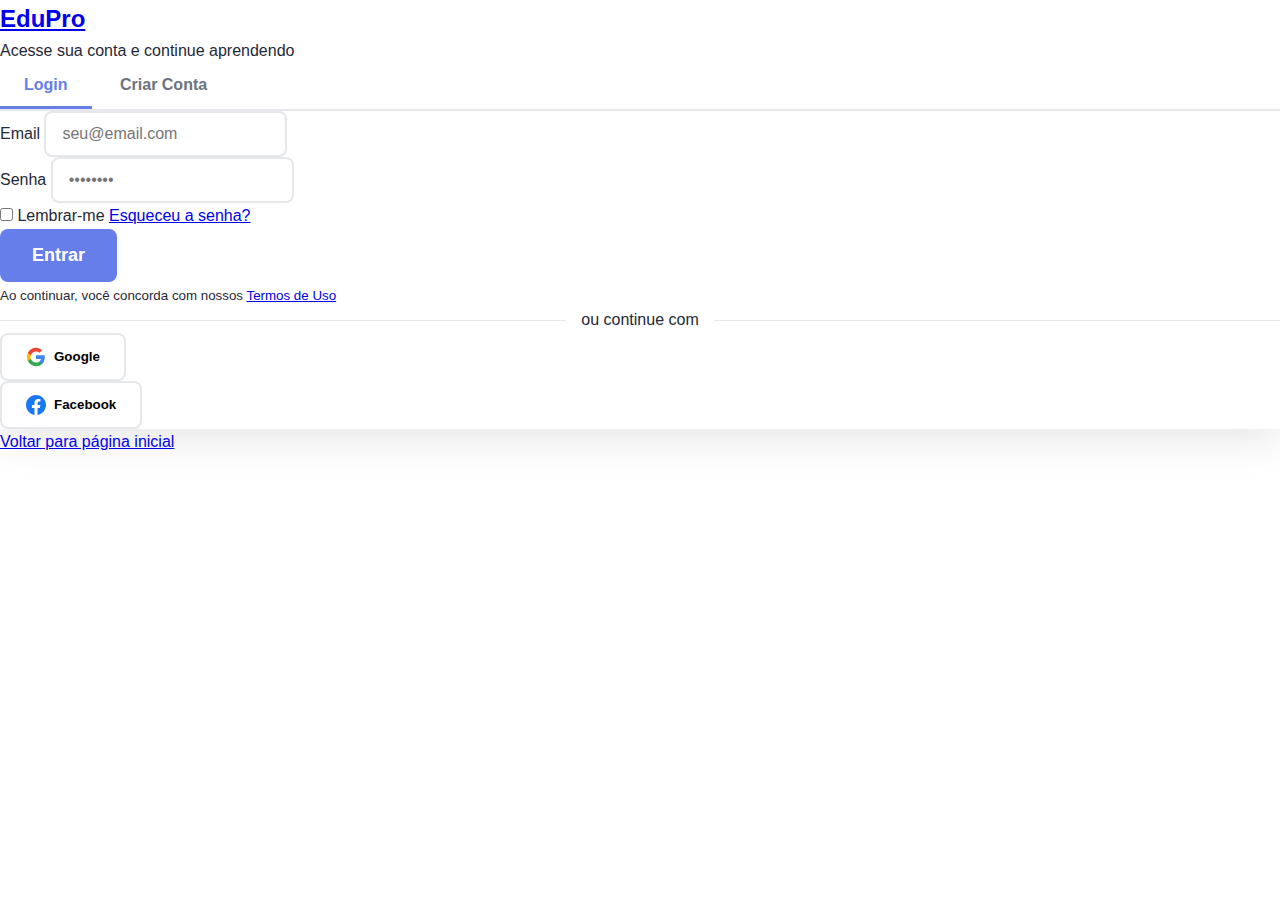
<file: curso.html>
<!DOCTYPE html>
<html lang="pt-BR">
<head>
    <meta charset="UTF-8">
    <meta name="viewport" content="width=device-width, initial-scale=1.0">
    <title>Assistir Curso - EduPro</title>

    <!-- Squeleton CSS Framework -->
    <link rel="stylesheet" href="https://cdn.squeleton.dev/squeleton.v4.min.css">

    <!-- Custom Styles -->
    <link rel="stylesheet" href="styles.css">
</head>
<body class="bg-light-gray">
    <!-- HEADER -->
    <header class="dashboard-header bg-white border-b-1">
        <div class="container-fluid">
            <nav class="d-flex f-align-center f-justify-between p-20-tb">
                <div class="d-flex f-gap-30 f-align-center">
                    <a href="dashboard.html" class="color-dark">
                        <span class="iccon-arrow-left-1 more-25"></span>
                    </a>
                    <h2 class="m-0-all color-primary">EduPro</h2>
                </div>
                <div class="d-flex f-gap-20 f-align-center">
                    <a href="dashboard.html" class="btn btn-outline">Meus Cursos</a>
                    <div class="user-menu d-flex f-gap-10 f-align-center">
                        <img src="https://i.pravatar.cc/40?img=68" alt="Usuário" class="avatar-round">
                        <span id="user-name">Estudante</span>
                    </div>
                </div>
            </nav>
        </div>
    </header>

    <!-- COURSE CONTENT -->
    <section class="p-0-all">
        <div class="container-fluid">
            <div class="row gap-0">
                <!-- Video Player Area -->
                <div class="c-xs-12 c-lg-8 p-0-all">
                    <div class="video-player bg-black">
                        <div id="video-container" style="position: relative; padding-bottom: 56.25%; height: 0; overflow: hidden;">
                            <!-- Video will be loaded here by JavaScript -->
                        </div>
                    </div>

                    <!-- Course Info -->
                    <div class="course-info bg-white p-30-all">
                        <div class="d-flex f-justify-between f-align-start f-wrap f-gap-20 m-20-b">
                            <div>
                                <span id="course-badge" class="badge badge-primary m-10-b">Carregando...</span>
                                <h2 id="course-title" class="more-40 m-15-b">Carregando curso...</h2>
                                <p id="course-description" class="opacity-7">Aguarde...</p>
                            </div>
                            <div class="text-right">
                                <div class="progress-circle">
                                    <span id="progress-percent" class="more-30 color-primary">0%</span>
                                    <p class="opacity-7 m-5-t">Concluído</p>
                                </div>
                            </div>
                        </div>

                        <!-- Course Stats -->
                        <div class="d-flex f-gap-30 f-wrap border-t-1 p-20-t">
                            <div class="d-flex f-gap-10 f-align-center">
                                <span class="iccon-video-1 more-20 color-primary"></span>
                                <span class="opacity-7">1 aula</span>
                            </div>
                            <div class="d-flex f-gap-10 f-align-center">
                                <span class="iccon-clock-1 more-20 color-primary"></span>
                                <span class="opacity-7">~15 minutos</span>
                            </div>
                            <div class="d-flex f-gap-10 f-align-center">
                                <span class="iccon-award-1 more-20 color-primary"></span>
                                <span class="opacity-7">Certificado incluído</span>
                            </div>
                        </div>
                    </div>

                    <!-- Lesson Content -->
                    <div class="lesson-content bg-white p-30-all m-20-t">
                        <h3 class="m-20-b">Sobre este módulo</h3>
                        <div id="lesson-description" class="opacity-8">
                            <p>Este é o primeiro módulo do curso. Assista ao vídeo e clique em "Marcar como Concluído" quando terminar.</p>
                        </div>
                    </div>
                </div>

                <!-- Sidebar - Lessons -->
                <div class="c-xs-12 c-lg-4 p-0-all">
                    <div class="lessons-sidebar bg-white" style="min-height: 100vh; border-left: 1px solid #e0e0e0;">
                        <div class="p-30-all border-b-1">
                            <h3 class="m-10-b">Conteúdo do Curso</h3>
                            <p class="opacity-7">1 aula • ~15 min</p>
                        </div>

                        <!-- Lessons List -->
                        <div class="lessons-list">
                            <div class="lesson-item p-25-all border-b-1 active cursor-pointer">
                                <div class="d-flex f-gap-15 f-align-start">
                                    <span class="iccon-play-circle-1 more-25 color-primary"></span>
                                    <div class="flex-1">
                                        <h4 class="m-10-b">Módulo 1: Introdução</h4>
                                        <div class="d-flex f-gap-10 f-align-center">
                                            <span class="iccon-video-1 opacity-5"></span>
                                            <small class="opacity-7">~15 min</small>
                                        </div>
                                        <div class="m-15-t">
                                            <button id="complete-btn" onclick="completeLesson()" class="btn btn-success btn-sm w-100">
                                                Marcar como Concluído
                                            </button>
                                        </div>
                                    </div>
                                </div>
                            </div>
                        </div>

                        <!-- Certificate Section (Hidden initially) -->
                        <div id="certificate-section" class="p-30-all border-t-1" style="display: none;">
                            <div class="text-center">
                                <span class="iccon-award-1 more-60 color-success m-20-b d-block"></span>
                                <h3 class="m-15-b color-success">Parabéns! 🎉</h3>
                                <p class="opacity-7 m-20-b">Você concluiu o curso com sucesso!</p>
                                <button onclick="downloadCertificate()" class="btn btn-primary w-100 m-10-b">
                                    <span class="iccon-download-1"></span> Baixar Certificado
                                </button>
                                <a href="dashboard.html" class="btn btn-outline w-100">Voltar aos Cursos</a>
                            </div>
                        </div>
                    </div>
                </div>
            </div>
        </div>
    </section>

    <!-- Squeleton JS Framework -->
    <script src="https://cdn.squeleton.dev/squeleton-main.v4.min.js"></script>

    <!-- Custom JS -->
    <script src="app.js"></script>

    <script>
        // Check if user is logged in
        if (!localStorage.getItem('isLoggedIn')) {
            window.location.href = 'login.html';
        }

        // Display user name
        const userName = localStorage.getItem('userName') || 'Estudante';
        document.getElementById('user-name').textContent = userName;

        // Get course ID from URL
        const urlParams = new URLSearchParams(window.location.search);
        const courseId = urlParams.get('id') || '1';

        // Course data with different YouTube videos
        const courses = {
            '1': {
                title: 'Desenvolvimento Web Completo',
                badge: 'Desenvolvimento',
                badgeColor: 'badge-primary',
                description: 'Aprenda HTML, CSS e JavaScript do zero ao avançado com projetos práticos.',
                video: 'https://www.youtube.com/embed/Ejkb_YpuHWs', // Web Development Tutorial
                lessonDescription: 'Neste módulo introdutório, você aprenderá os fundamentos do desenvolvimento web e como começar sua jornada como desenvolvedor.'
            },
            '2': {
                title: 'Marketing Digital Profissional',
                badge: 'Marketing',
                badgeColor: 'badge-danger',
                description: 'Domine estratégias de tráfego, vendas e conversão para impulsionar seus resultados.',
                video: 'https://www.youtube.com/embed/nU-IIXBWlS4', // Digital Marketing Tutorial
                lessonDescription: 'Aprenda as principais estratégias de marketing digital utilizadas por empresas de sucesso e como aplicá-las na prática.'
            },
            '3': {
                title: 'UX/UI Design Completo',
                badge: 'Design',
                badgeColor: 'badge-info',
                description: 'Crie interfaces incríveis e experiências memoráveis que encantam usuários.',
                video: 'https://www.youtube.com/embed/c9Wg6Cb_YlU', // UX/UI Design Tutorial
                lessonDescription: 'Descubra os princípios fundamentais de UX/UI Design e como criar interfaces que seus usuários vão amar.'
            },
            '4': {
                title: 'Python para Data Science',
                badge: 'Data Science',
                badgeColor: 'badge-success',
                description: 'Análise de dados e Machine Learning com Python aplicados a problemas reais.',
                video: 'https://www.youtube.com/embed/_uQrJ0TkZlc', // Python Tutorial
                lessonDescription: 'Domine Python e suas principais bibliotecas para análise de dados, visualização e machine learning.'
            },
            '5': {
                title: 'Excel Avançado',
                badge: 'Produtividade',
                badgeColor: 'badge-warning',
                description: 'Domine fórmulas, tabelas dinâmicas e automação para aumentar sua produtividade.',
                video: 'https://www.youtube.com/embed/rwbho0CgEAE', // Excel Tutorial
                lessonDescription: 'Aprenda técnicas avançadas de Excel que vão transformar você em um especialista em análise e automação de dados.'
            }
        };

        // Load course data
        const course = courses[courseId];
        if (course) {
            document.getElementById('course-title').textContent = course.title;
            document.getElementById('course-badge').textContent = course.badge;
            document.getElementById('course-badge').className = `badge ${course.badgeColor} m-10-b`;
            document.getElementById('course-description').textContent = course.description;
            document.getElementById('lesson-description').innerHTML = `<p>${course.lessonDescription}</p>`;

            // Load video
            document.getElementById('video-container').innerHTML = `
                <iframe
                    style="position: absolute; top: 0; left: 0; width: 100%; height: 100%;"
                    src="${course.video}"
                    frameborder="0"
                    allow="accelerometer; autoplay; clipboard-write; encrypted-media; gyroscope; picture-in-picture"
                    allowfullscreen>
                </iframe>
            `;
        }

        // Check if lesson is already completed
        const completedKey = `course_${courseId}_completed`;
        if (localStorage.getItem(completedKey) === 'true') {
            showCertificateSection();
        }

        function completeLesson() {
            // Mark lesson as completed
            localStorage.setItem(completedKey, 'true');

            // Update UI
            document.getElementById('progress-percent').textContent = '100%';
            document.querySelector('.lesson-item').classList.add('completed');

            // Show certificate section
            showCertificateSection();

            // Show success message
            alert('🎉 Parabéns! Você concluiu o curso com sucesso!\n\nSeu certificado está disponível para download.');
        }

        function showCertificateSection() {
            document.getElementById('complete-btn').style.display = 'none';
            document.getElementById('certificate-section').style.display = 'block';
            document.getElementById('progress-percent').textContent = '100%';

            // Add completed icon
            const lessonItem = document.querySelector('.lesson-item');
            const playIcon = lessonItem.querySelector('.iccon-play-circle-1');
            playIcon.className = 'iccon-check-circle-1 more-25 color-success';
        }

        function downloadCertificate() {
            const courseName = course.title;
            const studentName = userName;
            const date = new Date().toLocaleDateString('pt-BR');

            alert(`📜 Certificado\n\nCertificamos que ${studentName} concluiu com sucesso o curso:\n\n"${courseName}"\n\nData: ${date}\n\n(Em uma implementação real, aqui seria gerado um PDF)`);
        }
    </script>
</body>
</html>
</file>
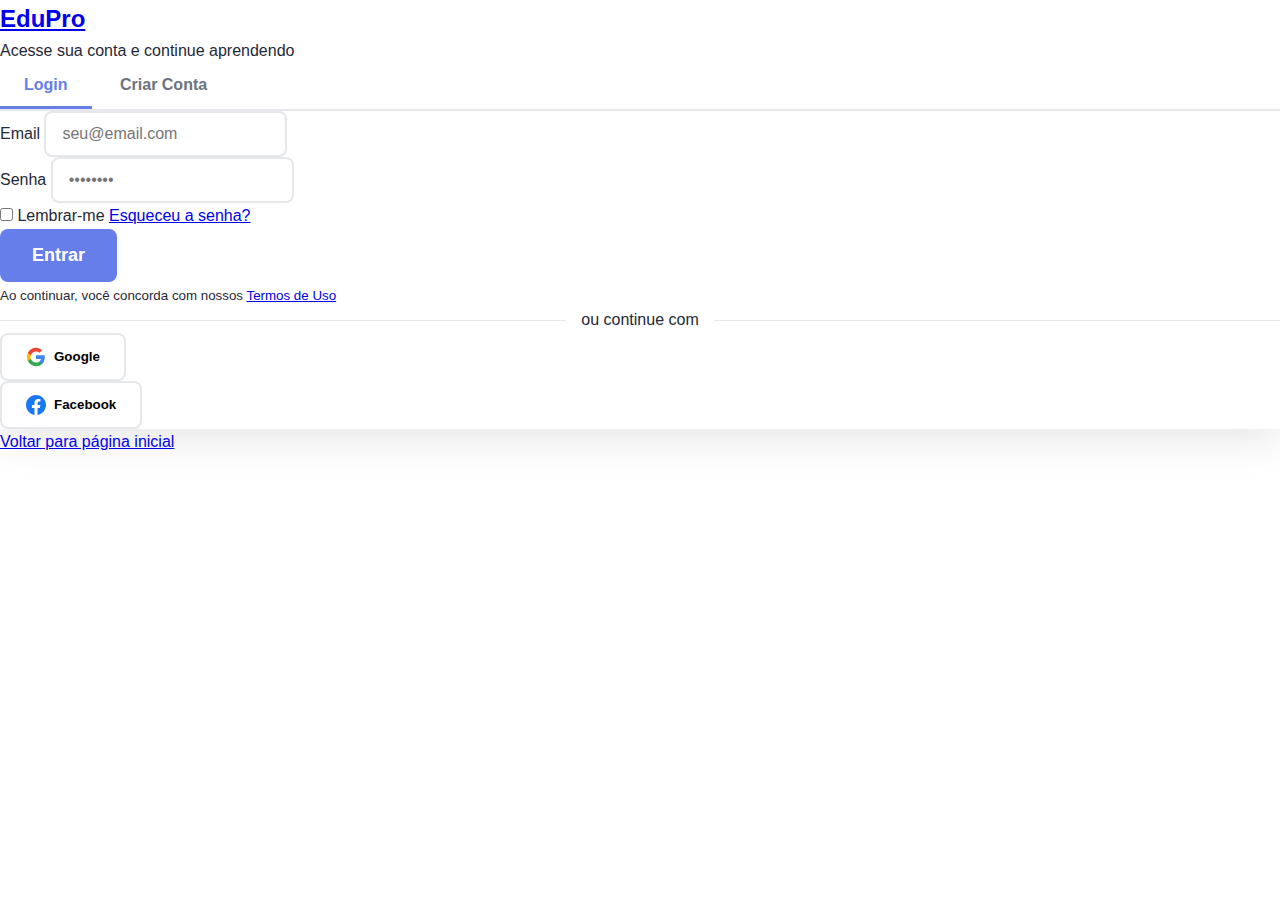
<file: dashboard.html>
<!DOCTYPE html>
<html lang="pt-BR">
<head>
    <meta charset="UTF-8">
    <meta name="viewport" content="width=device-width, initial-scale=1.0">
    <title>Meus Cursos - EduPro</title>

    <!-- Squeleton CSS Framework -->
    <link rel="stylesheet" href="https://cdn.squeleton.dev/squeleton.v4.min.css">

    <!-- Custom Styles -->
    <link rel="stylesheet" href="styles.css">
</head>
<body class="bg-light-gray">
    <!-- HEADER -->
    <header class="dashboard-header bg-white border-b-1">
        <div class="container-fluid">
            <nav class="d-flex f-align-center f-justify-between p-20-tb">
                <div class="d-flex f-gap-30 f-align-center">
                    <h2 class="m-0-all color-primary">EduPro</h2>
                    <div class="nav-links d-none d-md-flex f-gap-25">
                        <a href="#cursos" class="nav-link active">Meus Cursos</a>
                        <a href="#certificados" class="nav-link">Certificados</a>
                        <a href="#" class="nav-link">Suporte</a>
                    </div>
                </div>
                <div class="d-flex f-gap-20 f-align-center">
                    <span class="iccon-bell-1 more-25 cursor-pointer"></span>
                    <div class="user-menu d-flex f-gap-10 f-align-center cursor-pointer">
                        <img src="https://i.pravatar.cc/40?img=68" alt="Usuário" class="avatar-round">
                        <span id="user-name">Estudante</span>
                        <button onclick="handleLogout()" class="btn-sm btn-outline">Sair</button>
                    </div>
                </div>
            </nav>
        </div>
    </header>

    <!-- WELCOME SECTION -->
    <section class="p-40-tb bg-gradient-primary color-white">
        <div class="container-fluid">
            <div class="row f-align-center">
                <div class="c-xs-12 c-md-8">
                    <h1 class="more-50 m-15-b wow fadeInLeft">Bem-vindo de volta, <span id="welcome-name">Estudante</span>! 👋</h1>
                    <p class="more-20 opacity-9 wow fadeInLeft" data-wow-delay="0.1s">Continue de onde parou e alcance seus objetivos</p>
                </div>
                <div class="c-xs-12 c-md-4 text-right">
                    <div class="stats-card wow fadeInRight">
                        <div class="d-flex f-gap-30 f-justify-end">
                            <div class="text-center">
                                <div class="more-40 m-10-b">5</div>
                                <small class="opacity-8">Cursos</small>
                            </div>
                            <div class="text-center">
                                <div class="more-40 m-10-b">0</div>
                                <small class="opacity-8">Concluídos</small>
                            </div>
                            <div class="text-center">
                                <div class="more-40 m-10-b">0</div>
                                <small class="opacity-8">Certificados</small>
                            </div>
                        </div>
                    </div>
                </div>
            </div>
        </div>
    </section>

    <!-- CURSOS SECTION -->
    <section id="cursos" class="p-60-tb">
        <div class="container-fluid">
            <div class="m-40-b">
                <h2 class="more-40 m-15-b">Meus Cursos</h2>
                <p class="opacity-7">Continue aprendendo e alcance seus objetivos</p>
            </div>

            <div class="row gap-30">
                <!-- Curso 1: Desenvolvimento Web -->
                <div class="c-xs-12 c-sm-6 c-md-4 c-lg-3 wow fadeInUp" data-wow-delay="0.1s">
                    <div class="course-card bg-white border-rd-10 overflow-hidden hover-lift">
                        <div class="course-thumbnail" style="background: linear-gradient(135deg, #667eea 0%, #764ba2 100%); height: 180px; position: relative;">
                            <div class="course-badge bg-warning color-dark p-10-all border-rd-5" style="position: absolute; top: 10px; right: 10px;">
                                <small>Novo</small>
                            </div>
                            <div class="d-flex f-align-center f-justify-center h-100">
                                <span class="iccon-code-1 more-60 color-white opacity-8"></span>
                            </div>
                        </div>
                        <div class="p-25-all">
                            <span class="badge badge-primary m-10-b">Desenvolvimento</span>
                            <h4 class="m-15-b">Desenvolvimento Web Completo</h4>
                            <p class="opacity-7 m-15-b">Aprenda HTML, CSS e JavaScript do zero ao avançado.</p>
                            <div class="progress-bar bg-light-gray border-rd-20 m-15-b" style="height: 8px;">
                                <div class="progress-fill bg-primary border-rd-20" style="width: 0%; height: 100%;"></div>
                            </div>
                            <div class="d-flex f-justify-between f-align-center m-15-b">
                                <small class="opacity-7">0% concluído</small>
                                <small class="opacity-7">1 aula</small>
                            </div>
                            <a href="curso.html?id=1" class="btn btn-primary w-100">Continuar Aprendendo</a>
                        </div>
                    </div>
                </div>

                <!-- Curso 2: Marketing Digital -->
                <div class="c-xs-12 c-sm-6 c-md-4 c-lg-3 wow fadeInUp" data-wow-delay="0.2s">
                    <div class="course-card bg-white border-rd-10 overflow-hidden hover-lift">
                        <div class="course-thumbnail" style="background: linear-gradient(135deg, #f093fb 0%, #f5576c 100%); height: 180px; position: relative;">
                            <div class="course-badge bg-warning color-dark p-10-all border-rd-5" style="position: absolute; top: 10px; right: 10px;">
                                <small>Novo</small>
                            </div>
                            <div class="d-flex f-align-center f-justify-center h-100">
                                <span class="iccon-megaphone-1 more-60 color-white opacity-8"></span>
                            </div>
                        </div>
                        <div class="p-25-all">
                            <span class="badge badge-danger m-10-b">Marketing</span>
                            <h4 class="m-15-b">Marketing Digital Profissional</h4>
                            <p class="opacity-7 m-15-b">Domine estratégias de tráfego, vendas e conversão.</p>
                            <div class="progress-bar bg-light-gray border-rd-20 m-15-b" style="height: 8px;">
                                <div class="progress-fill bg-danger border-rd-20" style="width: 0%; height: 100%;"></div>
                            </div>
                            <div class="d-flex f-justify-between f-align-center m-15-b">
                                <small class="opacity-7">0% concluído</small>
                                <small class="opacity-7">1 aula</small>
                            </div>
                            <a href="curso.html?id=2" class="btn btn-danger w-100">Continuar Aprendendo</a>
                        </div>
                    </div>
                </div>

                <!-- Curso 3: UX/UI Design -->
                <div class="c-xs-12 c-sm-6 c-md-4 c-lg-3 wow fadeInUp" data-wow-delay="0.3s">
                    <div class="course-card bg-white border-rd-10 overflow-hidden hover-lift">
                        <div class="course-thumbnail" style="background: linear-gradient(135deg, #4facfe 0%, #00f2fe 100%); height: 180px; position: relative;">
                            <div class="course-badge bg-warning color-dark p-10-all border-rd-5" style="position: absolute; top: 10px; right: 10px;">
                                <small>Novo</small>
                            </div>
                            <div class="d-flex f-align-center f-justify-center h-100">
                                <span class="iccon-pen-tool-1 more-60 color-white opacity-8"></span>
                            </div>
                        </div>
                        <div class="p-25-all">
                            <span class="badge badge-info m-10-b">Design</span>
                            <h4 class="m-15-b">UX/UI Design Completo</h4>
                            <p class="opacity-7 m-15-b">Crie interfaces incríveis e experiências memoráveis.</p>
                            <div class="progress-bar bg-light-gray border-rd-20 m-15-b" style="height: 8px;">
                                <div class="progress-fill bg-info border-rd-20" style="width: 0%; height: 100%;"></div>
                            </div>
                            <div class="d-flex f-justify-between f-align-center m-15-b">
                                <small class="opacity-7">0% concluído</small>
                                <small class="opacity-7">1 aula</small>
                            </div>
                            <a href="curso.html?id=3" class="btn btn-info w-100">Continuar Aprendendo</a>
                        </div>
                    </div>
                </div>

                <!-- Curso 4: Python para Data Science -->
                <div class="c-xs-12 c-sm-6 c-md-4 c-lg-3 wow fadeInUp" data-wow-delay="0.4s">
                    <div class="course-card bg-white border-rd-10 overflow-hidden hover-lift">
                        <div class="course-thumbnail" style="background: linear-gradient(135deg, #43e97b 0%, #38f9d7 100%); height: 180px; position: relative;">
                            <div class="course-badge bg-warning color-dark p-10-all border-rd-5" style="position: absolute; top: 10px; right: 10px;">
                                <small>Novo</small>
                            </div>
                            <div class="d-flex f-align-center f-justify-center h-100">
                                <span class="iccon-database-1 more-60 color-white opacity-8"></span>
                            </div>
                        </div>
                        <div class="p-25-all">
                            <span class="badge badge-success m-10-b">Data Science</span>
                            <h4 class="m-15-b">Python para Data Science</h4>
                            <p class="opacity-7 m-15-b">Análise de dados e Machine Learning com Python.</p>
                            <div class="progress-bar bg-light-gray border-rd-20 m-15-b" style="height: 8px;">
                                <div class="progress-fill bg-success border-rd-20" style="width: 0%; height: 100%;"></div>
                            </div>
                            <div class="d-flex f-justify-between f-align-center m-15-b">
                                <small class="opacity-7">0% concluído</small>
                                <small class="opacity-7">1 aula</small>
                            </div>
                            <a href="curso.html?id=4" class="btn btn-success w-100">Continuar Aprendendo</a>
                        </div>
                    </div>
                </div>

                <!-- Curso 5: Excel Avançado -->
                <div class="c-xs-12 c-sm-6 c-md-4 c-lg-3 wow fadeInUp" data-wow-delay="0.5s">
                    <div class="course-card bg-white border-rd-10 overflow-hidden hover-lift">
                        <div class="course-thumbnail" style="background: linear-gradient(135deg, #fa709a 0%, #fee140 100%); height: 180px; position: relative;">
                            <div class="course-badge bg-warning color-dark p-10-all border-rd-5" style="position: absolute; top: 10px; right: 10px;">
                                <small>Novo</small>
                            </div>
                            <div class="d-flex f-align-center f-justify-center h-100">
                                <span class="iccon-bar-chart-1 more-60 color-white opacity-8"></span>
                            </div>
                        </div>
                        <div class="p-25-all">
                            <span class="badge badge-warning m-10-b">Produtividade</span>
                            <h4 class="m-15-b">Excel Avançado</h4>
                            <p class="opacity-7 m-15-b">Domine fórmulas, tabelas dinâmicas e automação.</p>
                            <div class="progress-bar bg-light-gray border-rd-20 m-15-b" style="height: 8px;">
                                <div class="progress-fill bg-warning border-rd-20" style="width: 0%; height: 100%;"></div>
                            </div>
                            <div class="d-flex f-justify-between f-align-center m-15-b">
                                <small class="opacity-7">0% concluído</small>
                                <small class="opacity-7">1 aula</small>
                            </div>
                            <a href="curso.html?id=5" class="btn btn-warning w-100">Continuar Aprendendo</a>
                        </div>
                    </div>
                </div>
            </div>
        </div>
    </section>

    <!-- CERTIFICADOS SECTION -->
    <section id="certificados" class="p-60-tb bg-white">
        <div class="container-fluid">
            <div class="m-40-b">
                <h2 class="more-40 m-15-b">Meus Certificados</h2>
                <p class="opacity-7">Certificados dos cursos que você concluiu</p>
            </div>

            <div class="row">
                <div class="c-xs-12">
                    <div class="empty-state text-center p-60-all">
                        <span class="iccon-award-1 more-80 opacity-3 m-20-b d-block"></span>
                        <h3 class="m-15-b opacity-7">Nenhum certificado ainda</h3>
                        <p class="opacity-5 m-30-b">Complete seus primeiros cursos para receber certificados</p>
                        <a href="#cursos" class="btn btn-primary">Ver Meus Cursos</a>
                    </div>
                </div>
            </div>
        </div>
    </section>

    <!-- FOOTER -->
    <footer class="p-40-tb bg-dark color-white">
        <div class="container-fluid">
            <div class="row">
                <div class="c-xs-12 text-center">
                    <p class="opacity-7">© 2026 EduPro. Todos os direitos reservados.</p>
                </div>
            </div>
        </div>
    </footer>

    <!-- Squeleton JS Framework -->
    <script src="https://cdn.squeleton.dev/squeleton-main.v4.min.js"></script>

    <!-- Custom JS -->
    <script src="app.js"></script>

    <script>
        // Check if user is logged in
        if (!localStorage.getItem('isLoggedIn')) {
            window.location.href = 'login.html';
        }

        // Display user name
        const userName = localStorage.getItem('userName') || 'Estudante';
        document.getElementById('user-name').textContent = userName;
        document.getElementById('welcome-name').textContent = userName;

        // Logout function
        function handleLogout() {
            localStorage.removeItem('isLoggedIn');
            localStorage.removeItem('userName');
            window.location.href = 'index.html';
        }
    </script>
</body>
</html>
</file>
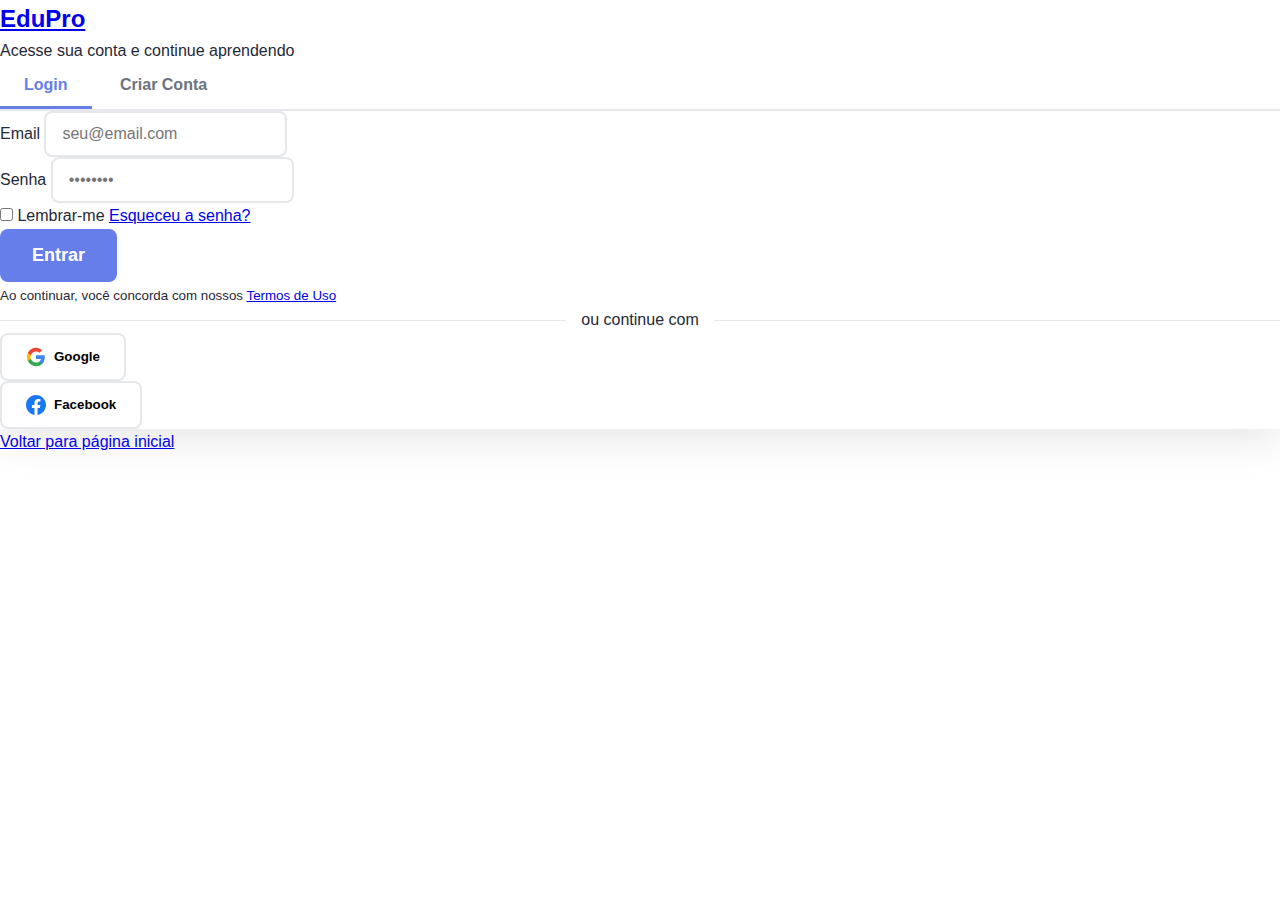
<file: login.html>
<!DOCTYPE html>
<html lang="pt-BR">
<head>
    <meta charset="UTF-8">
    <meta name="viewport" content="width=device-width, initial-scale=1.0">
    <title>Login - EduPro</title>

    <!-- Squeleton CSS Framework -->
    <link rel="stylesheet" href="https://cdn.squeleton.dev/squeleton.v4.min.css">

    <!-- Custom Styles -->
    <link rel="stylesheet" href="styles.css">
</head>
<body class="bg-light-gray">
    <div class="login-container d-flex f-align-center f-justify-center" style="min-height: 100vh;">
        <div class="container">
            <div class="row">
                <div class="c-xs-12 c-sm-10 c-md-8 c-lg-6 c-center">
                    <div class="login-box bg-white border-rd-15 p-40-all wow fadeInUp">
                        <!-- Logo -->
                        <div class="text-center m-30-b">
                            <a href="index.html">
                                <h2 class="color-primary m-10-b">EduPro</h2>
                            </a>
                            <p class="opacity-7">Acesse sua conta e continue aprendendo</p>
                        </div>

                        <!-- Tabs Login/Registro -->
                        <div class="tabs-login d-flex f-gap-10 m-30-b">
                            <button class="tab-btn active w-50" onclick="showTab('login')">Login</button>
                            <button class="tab-btn w-50" onclick="showTab('register')">Criar Conta</button>
                        </div>

                        <!-- Login Form -->
                        <form id="login-form" class="tab-content active">
                            <div class="form-group m-20-b">
                                <label class="m-10-b d-block">Email</label>
                                <input type="email" class="form-input w-100" placeholder="seu@email.com" required>
                            </div>
                            <div class="form-group m-20-b">
                                <label class="m-10-b d-block">Senha</label>
                                <input type="password" class="form-input w-100" placeholder="••••••••" required>
                            </div>
                            <div class="d-flex f-justify-between f-align-center m-20-b">
                                <label class="d-flex f-gap-10 f-align-center">
                                    <input type="checkbox">
                                    <span>Lembrar-me</span>
                                </label>
                                <a href="#" class="color-primary">Esqueceu a senha?</a>
                            </div>
                            <button type="button" onclick="handleLogin()" class="btn btn-primary w-100 btn-lg m-20-b">
                                Entrar
                            </button>
                            <div class="text-center">
                                <small class="opacity-7">Ao continuar, você concorda com nossos <a href="#" class="color-primary">Termos de Uso</a></small>
                            </div>
                        </form>

                        <!-- Register Form -->
                        <form id="register-form" class="tab-content" style="display: none;">
                            <div class="form-group m-20-b">
                                <label class="m-10-b d-block">Nome Completo</label>
                                <input type="text" class="form-input w-100" placeholder="João Silva" required>
                            </div>
                            <div class="form-group m-20-b">
                                <label class="m-10-b d-block">Email</label>
                                <input type="email" class="form-input w-100" placeholder="seu@email.com" required>
                            </div>
                            <div class="form-group m-20-b">
                                <label class="m-10-b d-block">Senha</label>
                                <input type="password" class="form-input w-100" placeholder="••••••••" required>
                            </div>
                            <div class="form-group m-20-b">
                                <label class="m-10-b d-block">Confirmar Senha</label>
                                <input type="password" class="form-input w-100" placeholder="••••••••" required>
                            </div>
                            <div class="m-20-b">
                                <label class="d-flex f-gap-10 f-align-start">
                                    <input type="checkbox" required>
                                    <span class="opacity-8">Aceito os <a href="#" class="color-primary">Termos de Uso</a> e <a href="#" class="color-primary">Política de Privacidade</a></span>
                                </label>
                            </div>
                            <button type="button" onclick="handleRegister()" class="btn btn-primary w-100 btn-lg m-20-b">
                                Criar Conta Gratuita
                            </button>
                            <div class="text-center">
                                <small class="opacity-7">Já tem uma conta? <a href="#" onclick="showTab('login')" class="color-primary">Faça login</a></small>
                            </div>
                        </form>

                        <!-- Social Login -->
                        <div class="social-login m-30-t">
                            <div class="divider m-30-tb">
                                <span class="opacity-5">ou continue com</span>
                            </div>
                            <div class="d-flex f-gap-15 f-justify-center">
                                <button class="btn-social" onclick="alert('Login com Google')">
                                    <svg width="20" height="20" viewBox="0 0 24 24" fill="currentColor">
                                        <path d="M22.56 12.25c0-.78-.07-1.53-.2-2.25H12v4.26h5.92c-.26 1.37-1.04 2.53-2.21 3.31v2.77h3.57c2.08-1.92 3.28-4.74 3.28-8.09z" fill="#4285F4"/>
                                        <path d="M12 23c2.97 0 5.46-.98 7.28-2.66l-3.57-2.77c-.98.66-2.23 1.06-3.71 1.06-2.86 0-5.29-1.93-6.16-4.53H2.18v2.84C3.99 20.53 7.7 23 12 23z" fill="#34A853"/>
                                        <path d="M5.84 14.09c-.22-.66-.35-1.36-.35-2.09s.13-1.43.35-2.09V7.07H2.18C1.43 8.55 1 10.22 1 12s.43 3.45 1.18 4.93l2.85-2.22.81-.62z" fill="#FBBC05"/>
                                        <path d="M12 5.38c1.62 0 3.06.56 4.21 1.64l3.15-3.15C17.45 2.09 14.97 1 12 1 7.7 1 3.99 3.47 2.18 7.07l3.66 2.84c.87-2.6 3.3-4.53 6.16-4.53z" fill="#EA4335"/>
                                    </svg>
                                    Google
                                </button>
                                <button class="btn-social" onclick="alert('Login com Facebook')">
                                    <svg width="20" height="20" viewBox="0 0 24 24" fill="#1877F2">
                                        <path d="M24 12.073c0-6.627-5.373-12-12-12s-12 5.373-12 12c0 5.99 4.388 10.954 10.125 11.854v-8.385H7.078v-3.47h3.047V9.43c0-3.007 1.792-4.669 4.533-4.669 1.312 0 2.686.235 2.686.235v2.953H15.83c-1.491 0-1.956.925-1.956 1.874v2.25h3.328l-.532 3.47h-2.796v8.385C19.612 23.027 24 18.062 24 12.073z"/>
                                    </svg>
                                    Facebook
                                </button>
                            </div>
                        </div>
                    </div>

                    <!-- Back to Home -->
                    <div class="text-center m-30-t">
                        <a href="index.html" class="color-dark opacity-7">
                            <span class="iccon-arrow-left-1"></span> Voltar para página inicial
                        </a>
                    </div>
                </div>
            </div>
        </div>
    </div>

    <!-- Squeleton JS Framework -->
    <script src="https://cdn.squeleton.dev/squeleton-main.v4.min.js"></script>

    <!-- Custom JS -->
    <script src="app.js"></script>

    <script>
        function showTab(tab) {
            // Remove active class from all tabs
            document.querySelectorAll('.tab-btn').forEach(btn => btn.classList.remove('active'));
            document.querySelectorAll('.tab-content').forEach(content => content.style.display = 'none');

            // Add active class to selected tab
            if (tab === 'login') {
                document.querySelector('.tab-btn:first-child').classList.add('active');
                document.getElementById('login-form').style.display = 'block';
            } else {
                document.querySelector('.tab-btn:last-child').classList.add('active');
                document.getElementById('register-form').style.display = 'block';
            }
        }

        function handleLogin() {
            // Simula login e redireciona para dashboard
            localStorage.setItem('isLoggedIn', 'true');
            localStorage.setItem('userName', 'Estudante');
            window.location.href = 'dashboard.html';
        }

        function handleRegister() {
            // Simula registro e redireciona para dashboard
            localStorage.setItem('isLoggedIn', 'true');
            localStorage.setItem('userName', document.querySelector('#register-form input[type="text"]').value);
            window.location.href = 'dashboard.html';
        }
    </script>
</body>
</html>
</file>
<file: styles.css>
/* ========================================
   EDUPRO - CUSTOM STYLES
   ======================================== */

/* ROOT VARIABLES */
:root {
    --primary: #667eea;
    --primary-dark: #5568d3;
    --secondary: #f093fb;
    --success: #10b981;
    --warning: #f59e0b;
    --danger: #ef4444;
    --info: #3b82f6;
    --dark: #1f2937;
    --light-gray: #f3f4f6;
    --white: #ffffff;
}

/* GLOBAL STYLES */
* {
    margin: 0;
    padding: 0;
    box-sizing: border-box;
}

body {
    font-family: -apple-system, BlinkMacSystemFont, 'Segoe UI', Roboto, 'Helvetica Neue', Arial, sans-serif;
    color: #1f2937;
    line-height: 1.6;
    overflow-x: hidden;
}

/* SMOOTH SCROLL */
html {
    scroll-behavior: smooth;
}

/* HEADER NAVIGATION */
.header-nav {
    position: sticky;
    top: 0;
    z-index: 1000;
    background: white;
    box-shadow: 0 2px 10px rgba(0, 0, 0, 0.05);
}

.nav-link {
    color: #6b7280;
    text-decoration: none;
    padding: 8px 0;
    border-bottom: 2px solid transparent;
    transition: all 0.3s ease;
}

.nav-link:hover,
.nav-link.active {
    color: var(--primary);
    border-bottom-color: var(--primary);
}

/* BUTTONS */
.btn {
    padding: 12px 24px;
    border-radius: 8px;
    font-weight: 600;
    text-decoration: none;
    display: inline-block;
    transition: all 0.3s ease;
    border: none;
    cursor: pointer;
    font-size: 16px;
}

.btn-primary {
    background: var(--primary);
    color: white;
}

.btn-primary:hover {
    background: var(--primary-dark);
    transform: translateY(-2px);
    box-shadow: 0 4px 12px rgba(102, 126, 234, 0.4);
}

.btn-secondary {
    background: var(--secondary);
    color: white;
}

.btn-secondary:hover {
    background: #e082ea;
    transform: translateY(-2px);
}

.btn-warning {
    background: var(--warning);
    color: white;
}

.btn-warning:hover {
    background: #d97706;
    transform: translateY(-2px);
}

.btn-success {
    background: var(--success);
    color: white;
}

.btn-danger {
    background: var(--danger);
    color: white;
}

.btn-info {
    background: var(--info);
    color: white;
}

.btn-outline {
    background: transparent;
    border: 2px solid var(--primary);
    color: var(--primary);
}

.btn-outline:hover {
    background: var(--primary);
    color: white;
}

.btn-outline-white {
    background: transparent;
    border: 2px solid white;
    color: white;
}

.btn-outline-white:hover {
    background: white;
    color: var(--primary);
}

.btn-lg {
    padding: 16px 32px;
    font-size: 18px;
}

.btn-sm {
    padding: 8px 16px;
    font-size: 14px;
}

.btn-link {
    background: transparent;
    color: var(--dark);
    padding: 8px 16px;
}

.btn-link:hover {
    color: var(--primary);
}

/* BUTTON ANIMATIONS */
.pulse-animation {
    animation: pulse 2s infinite;
}

@keyframes pulse {
    0% {
        box-shadow: 0 0 0 0 rgba(102, 126, 234, 0.7);
    }
    70% {
        box-shadow: 0 0 0 15px rgba(102, 126, 234, 0);
    }
    100% {
        box-shadow: 0 0 0 0 rgba(102, 126, 234, 0);
    }
}

.btn-pulse {
    animation: btn-pulse 2s infinite;
}

@keyframes btn-pulse {
    0%, 100% {
        transform: scale(1);
    }
    50% {
        transform: scale(1.05);
    }
}

/* HERO SECTION */
.hero-section {
    position: relative;
    overflow: hidden;
}

.bg-gradient-primary {
    background: linear-gradient(135deg, #667eea 0%, #764ba2 100%);
}

.bg-white-alpha-20 {
    background: rgba(255, 255, 255, 0.2);
    backdrop-filter: blur(10px);
}

/* BADGES */
.badge {
    padding: 6px 12px;
    border-radius: 20px;
    font-size: 12px;
    font-weight: 600;
    display: inline-block;
}

.badge-primary {
    background: #ddd6fe;
    color: #6d28d9;
}

.badge-danger {
    background: #fee2e2;
    color: #dc2626;
}

.badge-success {
    background: #d1fae5;
    color: #065f46;
}

.badge-info {
    background: #dbeafe;
    color: #1e40af;
}

.badge-warning {
    background: #fef3c7;
    color: #92400e;
}

/* CARDS */
.problem-card,
.testimonial-card,
.step-card,
.faq-item {
    transition: all 0.3s ease;
}

.problem-card:hover,
.testimonial-card:hover,
.step-card:hover,
.faq-item:hover {
    transform: translateY(-5px);
    box-shadow: 0 10px 30px rgba(0, 0, 0, 0.1);
}

/* STEP CARD */
.step-number {
    width: 60px;
    height: 60px;
    border-radius: 50%;
    display: flex;
    align-items: center;
    justify-content: center;
    font-size: 24px;
    font-weight: bold;
    margin: 0 auto;
}

/* AVATAR */
.avatar-round {
    width: 60px;
    height: 60px;
    border-radius: 50%;
    object-fit: cover;
}

/* OFFER BOX */
.offer-box {
    backdrop-filter: blur(10px);
}

/* COUNTDOWN */
.countdown-item {
    min-width: 80px;
    text-align: center;
}

/* LOGIN PAGE */
.login-box {
    max-width: 100%;
    box-shadow: 0 10px 40px rgba(0, 0, 0, 0.1);
}

.tabs-login {
    border-bottom: 2px solid #e5e7eb;
}

.tab-btn {
    background: transparent;
    border: none;
    padding: 12px 24px;
    font-size: 16px;
    font-weight: 600;
    color: #6b7280;
    cursor: pointer;
    border-bottom: 3px solid transparent;
    transition: all 0.3s ease;
}

.tab-btn.active {
    color: var(--primary);
    border-bottom-color: var(--primary);
}

.tab-btn:hover {
    color: var(--primary);
}

.form-input {
    padding: 12px 16px;
    border: 2px solid #e5e7eb;
    border-radius: 8px;
    font-size: 16px;
    transition: all 0.3s ease;
}

.form-input:focus {
    outline: none;
    border-color: var(--primary);
    box-shadow: 0 0 0 3px rgba(102, 126, 234, 0.1);
}

.btn-social {
    padding: 12px 24px;
    border: 2px solid #e5e7eb;
    border-radius: 8px;
    background: white;
    display: flex;
    align-items: center;
    gap: 8px;
    cursor: pointer;
    transition: all 0.3s ease;
    font-weight: 600;
}

.btn-social:hover {
    border-color: var(--primary);
    transform: translateY(-2px);
    box-shadow: 0 4px 12px rgba(0, 0, 0, 0.1);
}

.divider {
    position: relative;
    text-align: center;
}

.divider::before {
    content: '';
    position: absolute;
    left: 0;
    top: 50%;
    width: 100%;
    height: 1px;
    background: #e5e7eb;
}

.divider span {
    background: white;
    padding: 0 15px;
    position: relative;
    z-index: 1;
}

/* DASHBOARD */
.dashboard-header {
    position: sticky;
    top: 0;
    z-index: 1000;
}

.course-card {
    transition: all 0.3s ease;
}

.hover-lift:hover {
    transform: translateY(-10px);
    box-shadow: 0 20px 40px rgba(0, 0, 0, 0.15);
}

.course-thumbnail {
    position: relative;
}

.course-badge {
    font-size: 11px;
    font-weight: 700;
    text-transform: uppercase;
}

/* PROGRESS BAR */
.progress-bar {
    overflow: hidden;
}

.progress-fill {
    transition: width 0.3s ease;
}

/* COURSE PAGE */
.lesson-item {
    transition: all 0.3s ease;
}

.lesson-item:hover {
    background: #f9fafb;
}

.lesson-item.active {
    background: #f0f5ff;
    border-left: 4px solid var(--primary);
}

.lesson-item.completed {
    opacity: 0.7;
}

/* EMPTY STATE */
.empty-state {
    background: #f9fafb;
    border-radius: 12px;
}

/* UTILITIES */
.cursor-pointer {
    cursor: pointer;
}

.overflow-hidden {
    overflow: hidden;
}

.flex-1 {
    flex: 1;
}

/* RESPONSIVE */
@media (max-width: 991px) {
    .hero-section .row {
        flex-direction: column-reverse;
    }

    .step-card,
    .testimonial-card {
        margin-bottom: 20px;
    }

    .btn-lg {
        padding: 14px 24px;
        font-size: 16px;
    }
}

@media (max-width: 639px) {
    h1 {
        font-size: 32px !important;
    }

    h2 {
        font-size: 28px !important;
    }

    .countdown-item {
        min-width: 70px;
    }

    .btn {
        width: 100%;
        text-align: center;
    }

    .social-login .d-flex {
        flex-direction: column;
    }

    .btn-social {
        width: 100%;
        justify-content: center;
    }
}

/* ANIMATIONS */
@keyframes fadeInUp {
    from {
        opacity: 0;
        transform: translateY(30px);
    }
    to {
        opacity: 1;
        transform: translateY(0);
    }
}

@keyframes fadeInLeft {
    from {
        opacity: 0;
        transform: translateX(-30px);
    }
    to {
        opacity: 1;
        transform: translateX(0);
    }
}

@keyframes fadeInRight {
    from {
        opacity: 0;
        transform: translateX(30px);
    }
    to {
        opacity: 1;
        transform: translateX(0);
    }
}

/* LOADING STATE */
.loading {
    position: relative;
    pointer-events: none;
}

.loading::after {
    content: '';
    position: absolute;
    top: 50%;
    left: 50%;
    width: 20px;
    height: 20px;
    margin: -10px 0 0 -10px;
    border: 2px solid #f3f3f3;
    border-top: 2px solid var(--primary);
    border-radius: 50%;
    animation: spin 1s linear infinite;
}

@keyframes spin {
    0% { transform: rotate(0deg); }
    100% { transform: rotate(360deg); }
}
</file>
